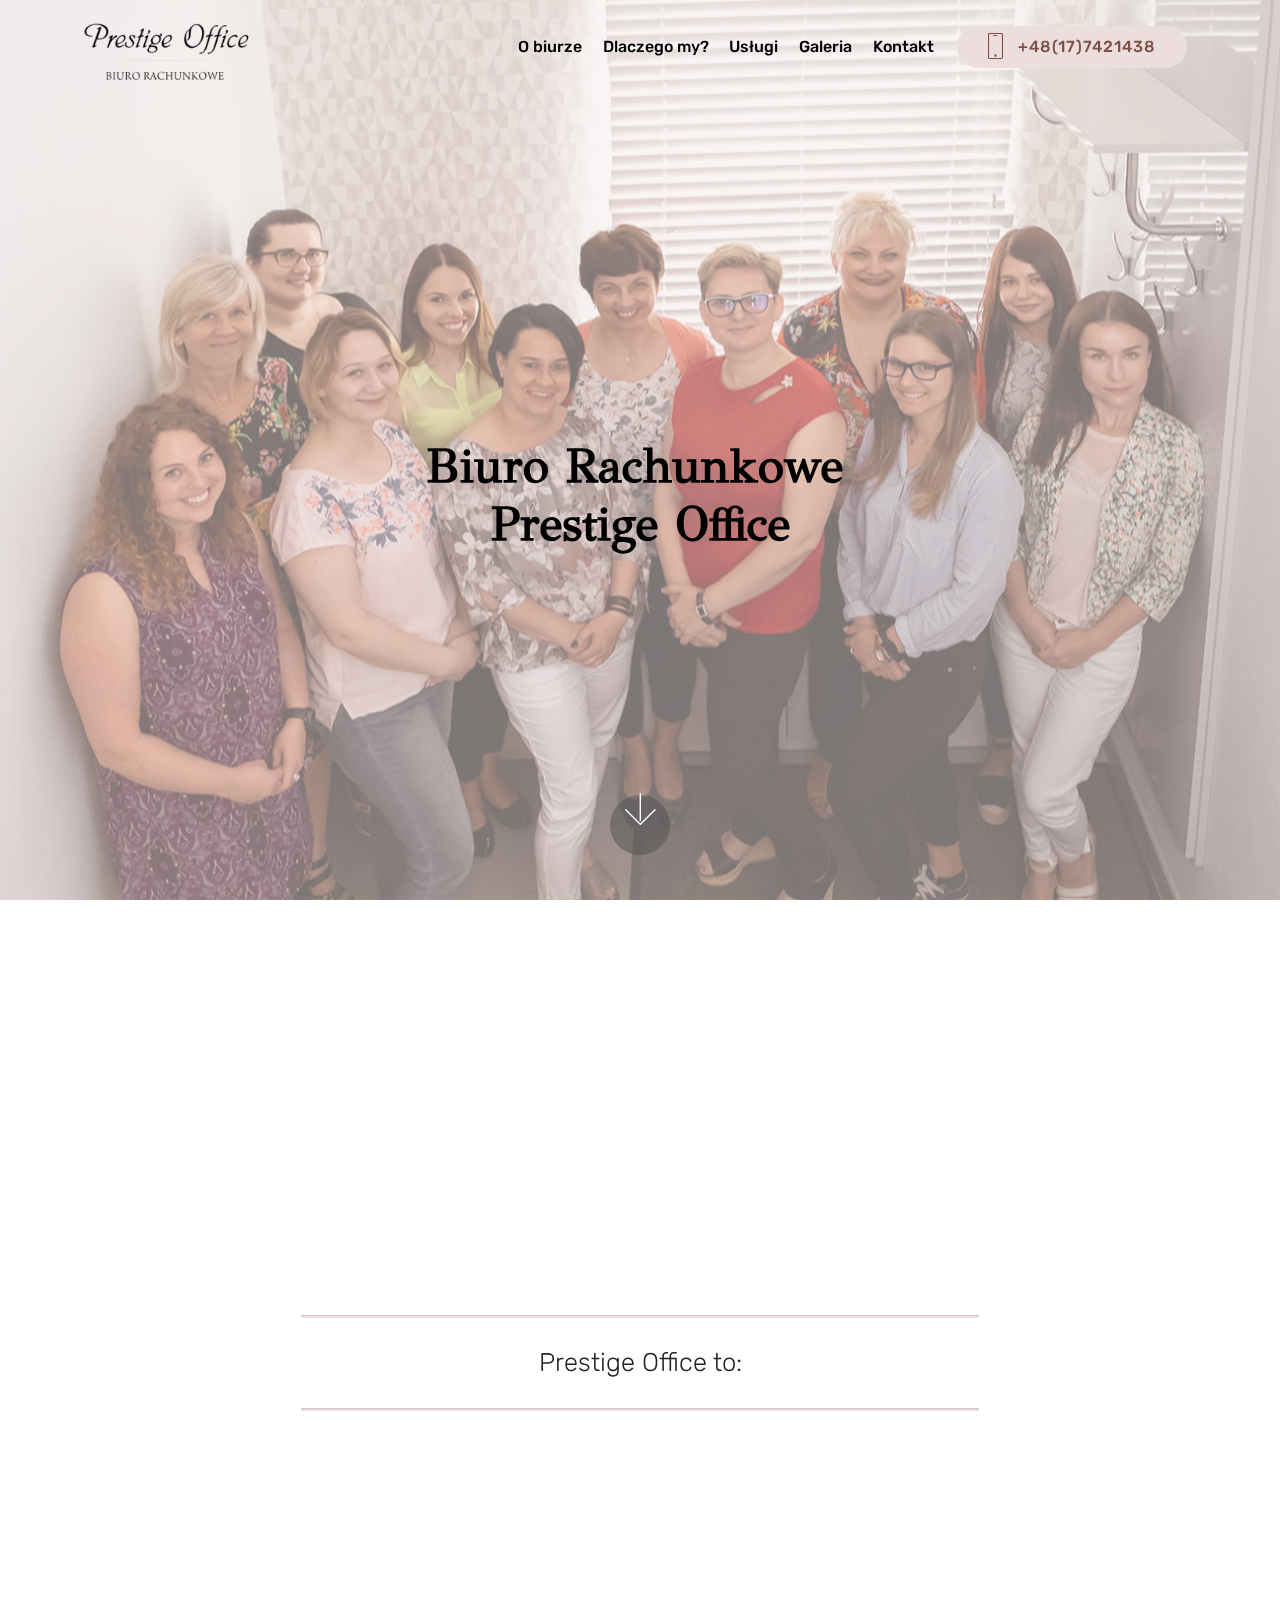
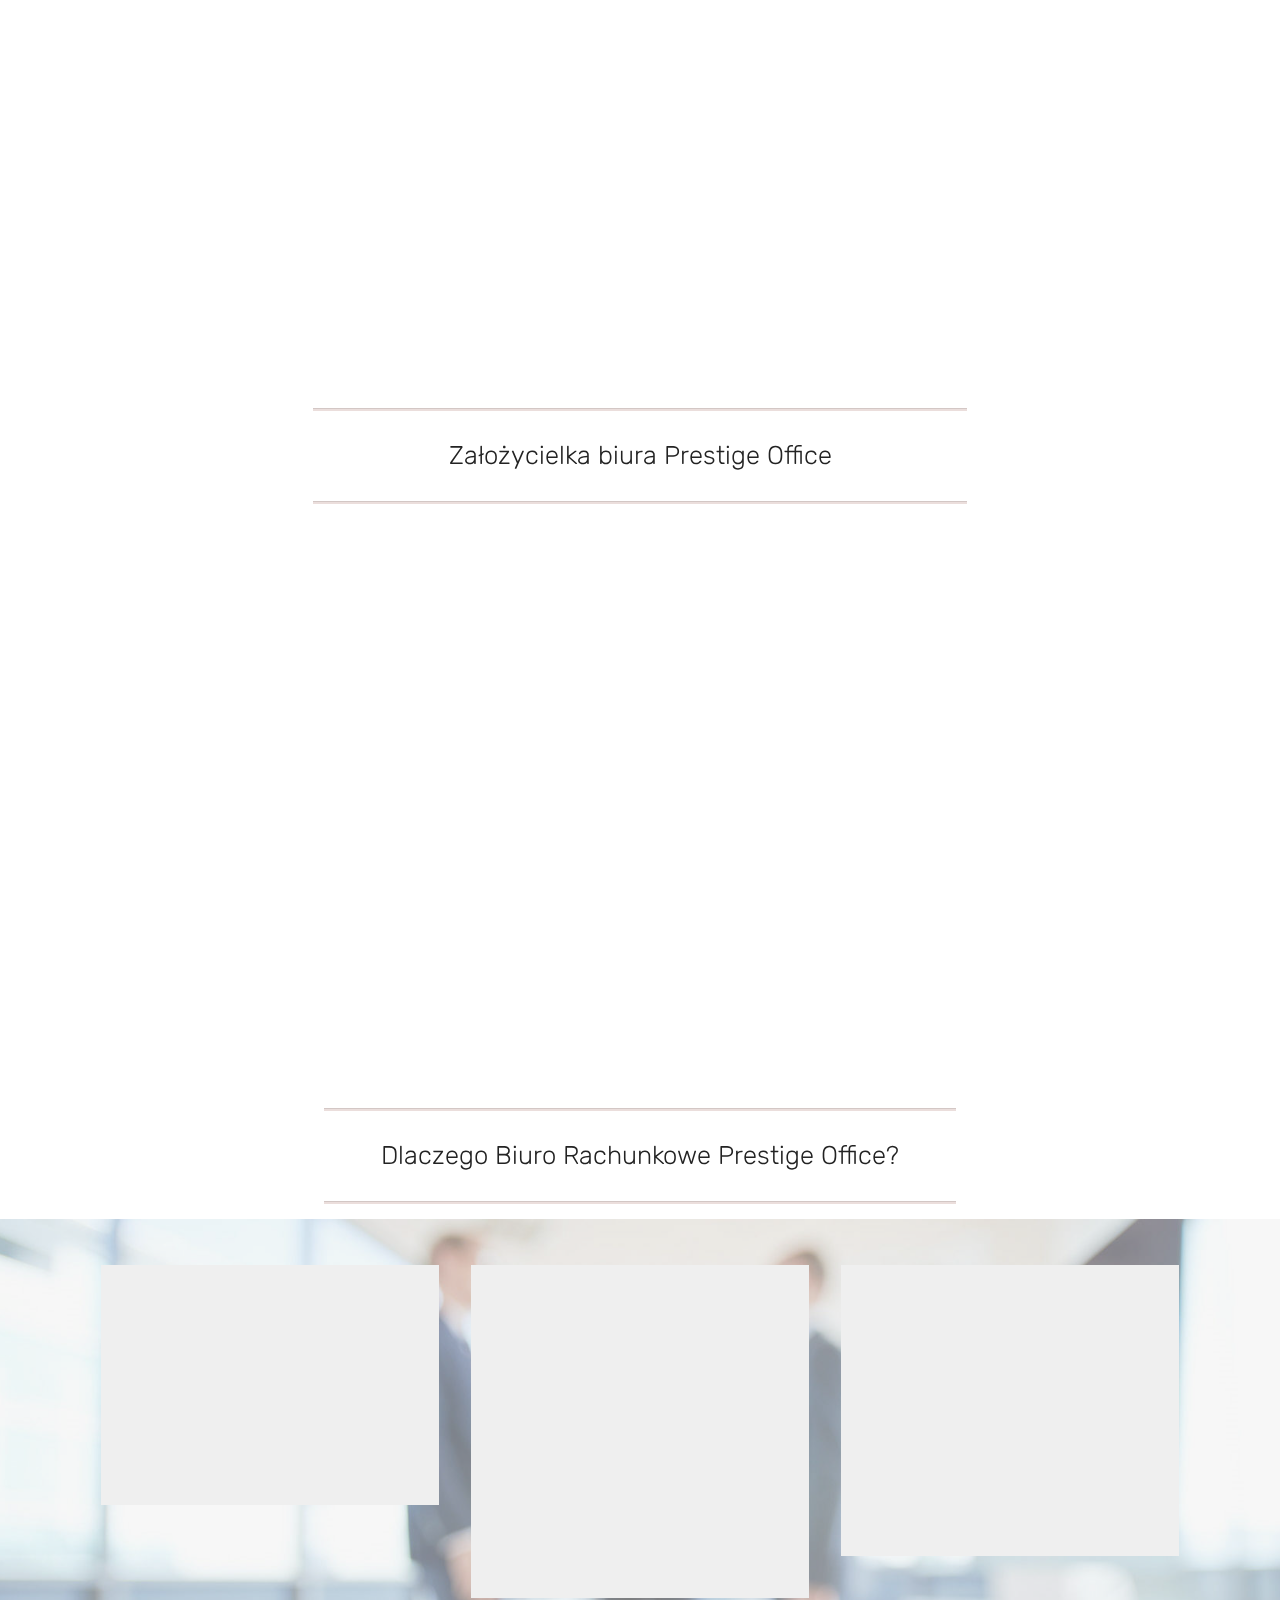
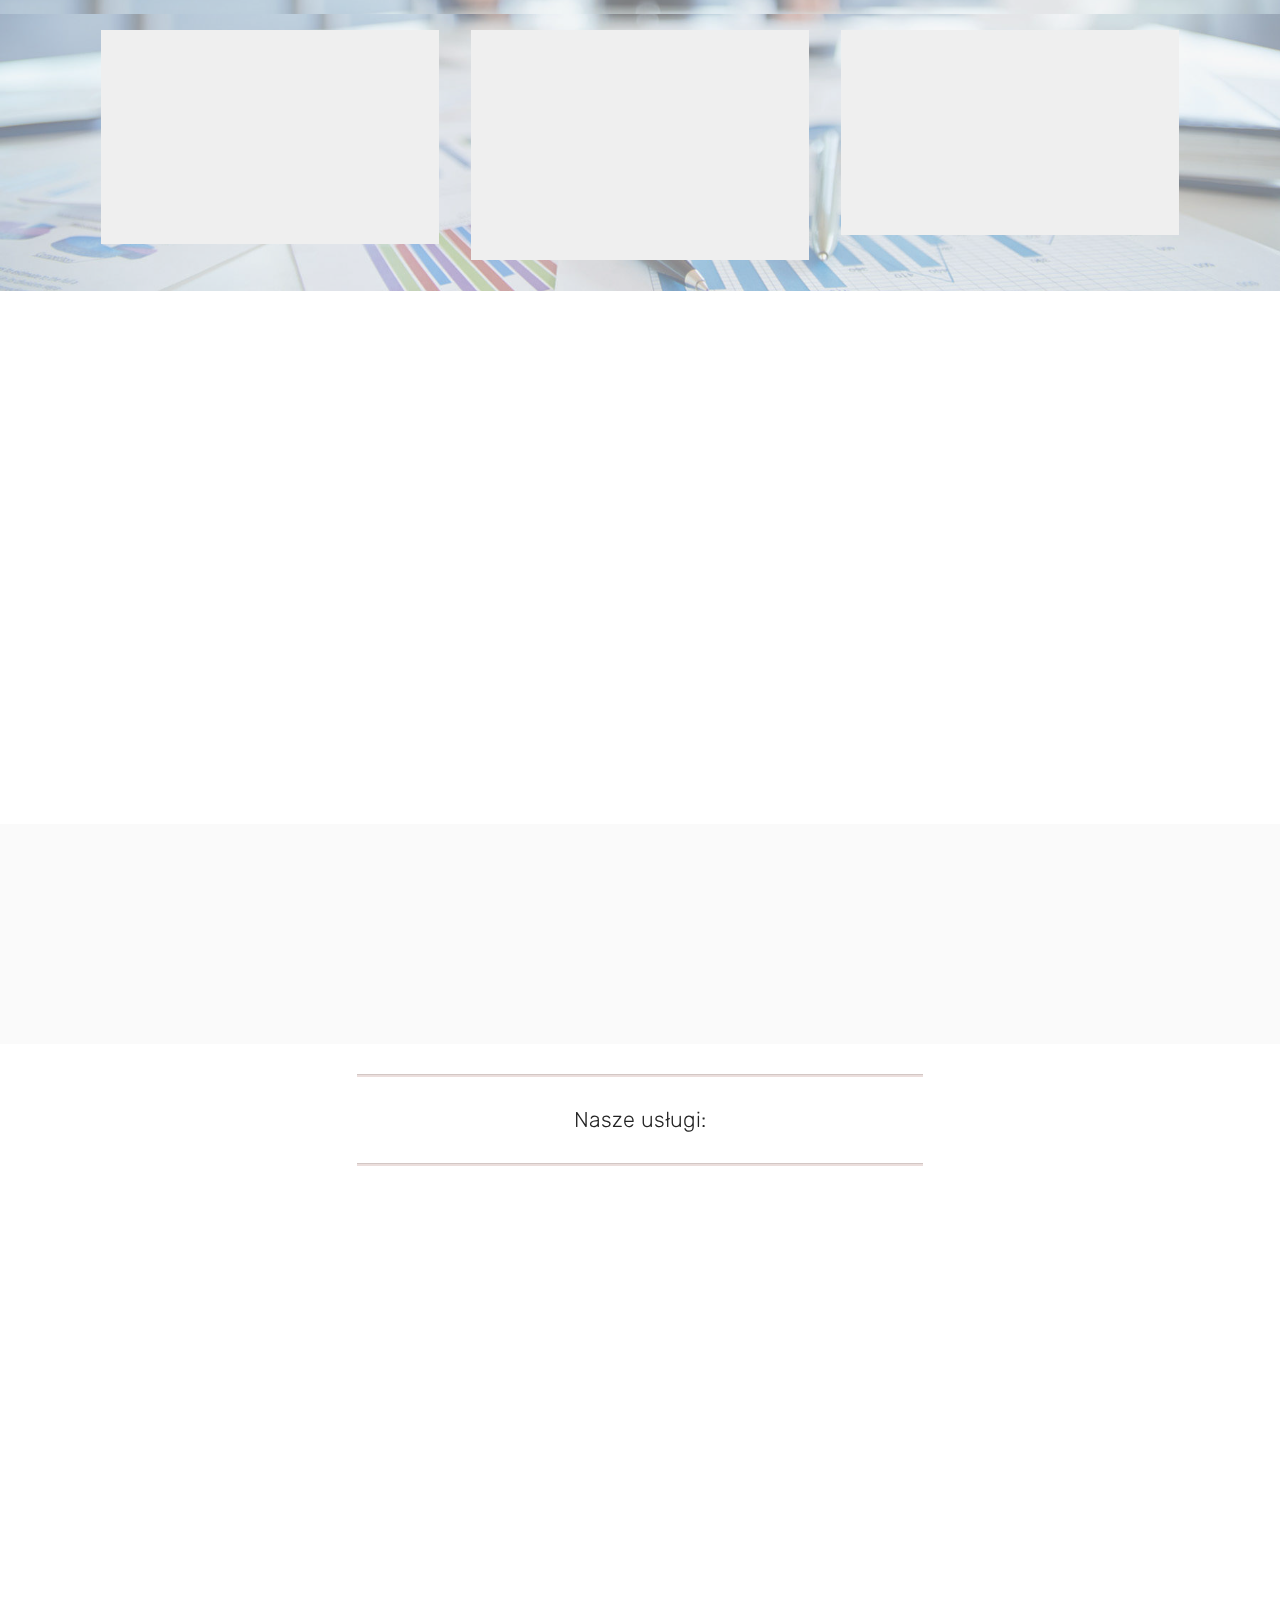
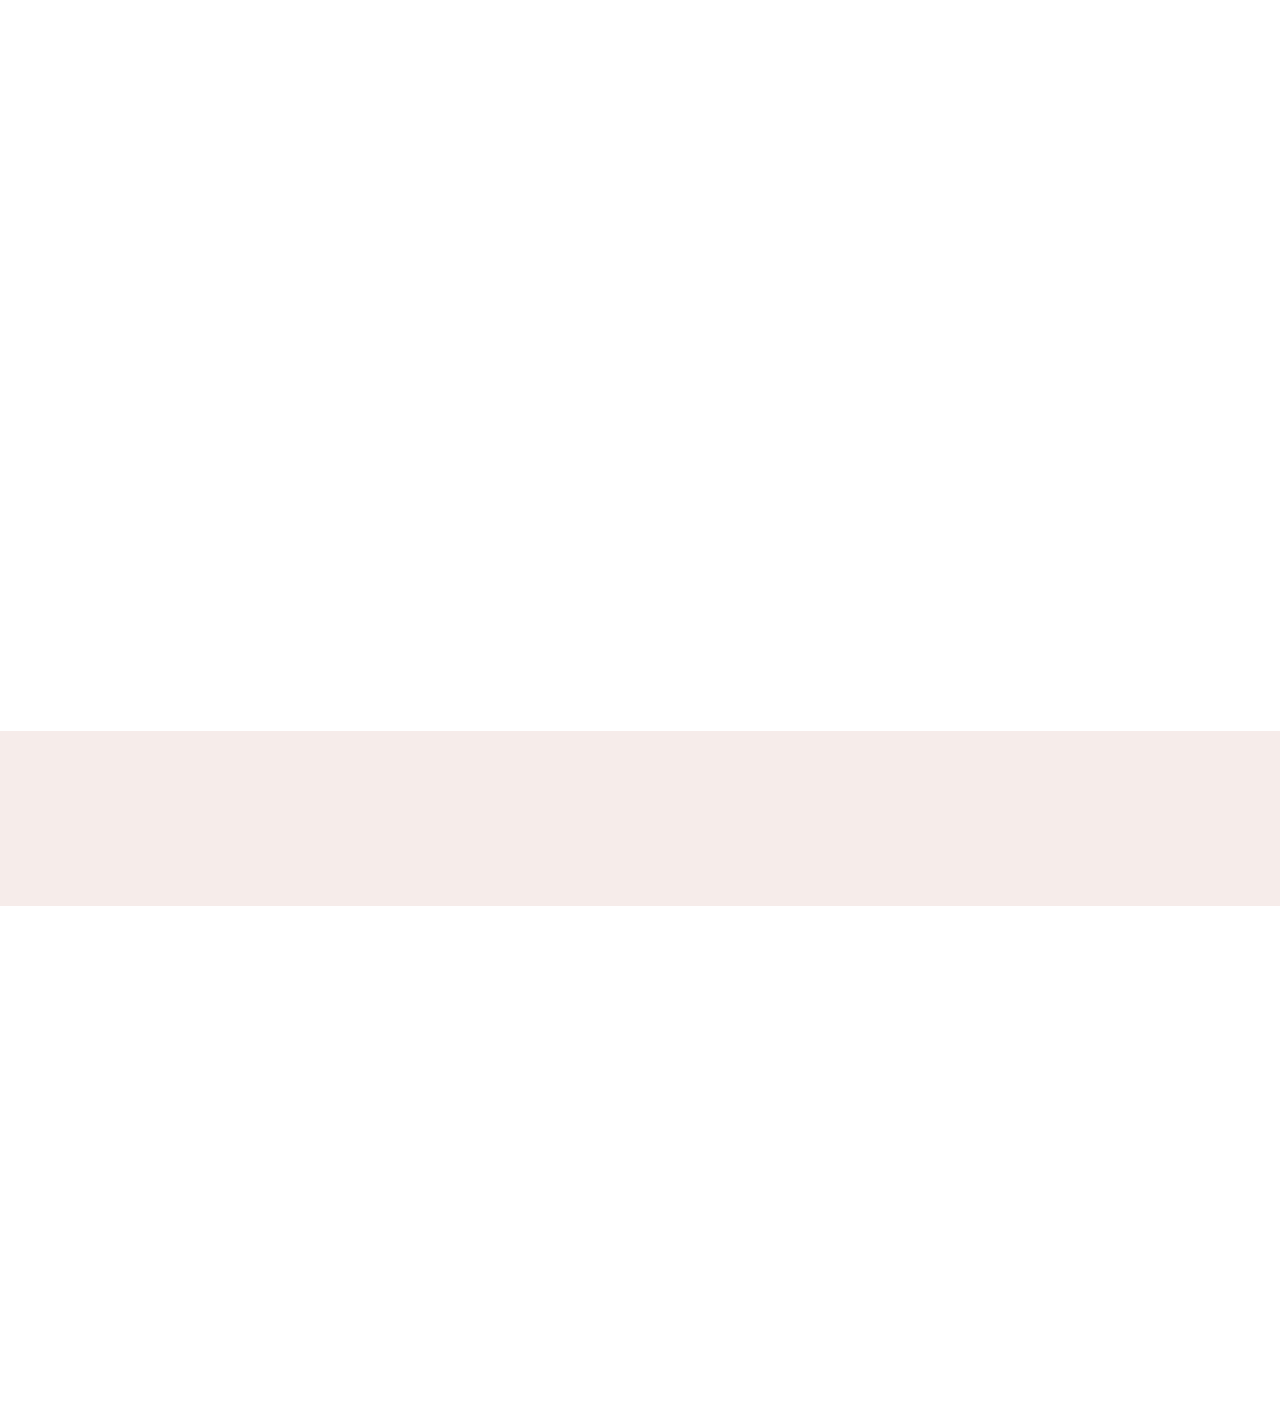
<file: index.html>
<!DOCTYPE html>
<html  >
<head>
  <!-- Site made with Mobirise Website Builder v4.10.1, https://mobirise.com -->
  <meta charset="UTF-8">
  <meta http-equiv="X-UA-Compatible" content="IE=edge">
  <meta name="generator" content="Mobirise v4.10.1, mobirise.com">
  <meta name="viewport" content="width=device-width, initial-scale=1, minimum-scale=1">
  <link rel="shortcut icon" href="assets/images/prestige-office-logo-362x256.png" type="image/x-icon">
  <meta name="description" content="">
  
  <title>Prestige Office</title>
  <link rel="stylesheet" href="assets/web/assets/mobirise-icons/mobirise-icons.css">
  <link rel="stylesheet" href="assets/tether/tether.min.css">
  <link rel="stylesheet" href="assets/bootstrap/css/bootstrap.min.css">
  <link rel="stylesheet" href="assets/bootstrap/css/bootstrap-grid.min.css">
  <link rel="stylesheet" href="assets/bootstrap/css/bootstrap-reboot.min.css">
  <link rel="stylesheet" href="assets/socicon/css/styles.css">
  <link rel="stylesheet" href="assets/animatecss/animate.min.css">
  <link rel="stylesheet" href="assets/dropdown/css/style.css">
  <link rel="stylesheet" href="assets/theme/css/style.css">
  <link rel="stylesheet" href="assets/mobirise/css/mbr-additional.css" type="text/css">
  
  
  
</head>
<body>
  <section class="menu cid-rrtUghjvwb" once="menu" id="menu2-f">

    

    <nav class="navbar navbar-expand beta-menu navbar-dropdown align-items-center navbar-fixed-top navbar-toggleable-sm bg-color transparent">
        <button class="navbar-toggler navbar-toggler-right" type="button" data-toggle="collapse" data-target="#navbarSupportedContent" aria-controls="navbarSupportedContent" aria-expanded="false" aria-label="Toggle navigation">
            <div class="hamburger">
                <span></span>
                <span></span>
                <span></span>
                <span></span>
            </div>
        </button>
        <div class="menu-logo">
            <div class="navbar-brand">
                <span class="navbar-logo">
                    
                        <a href="index.html#header2-7"><img src="assets/images/prestige-office-logo-362x256.png" alt="" title="" style="height: 4.9rem;"></a>
                    
                </span>
                
            </div>
        </div>
        <div class="collapse navbar-collapse" id="navbarSupportedContent">
            <ul class="navbar-nav nav-dropdown" data-app-modern-menu="true"><li class="nav-item"><a class="nav-link link text-black display-7" href="index.html#header1-3b">O biurze</a></li><li class="nav-item"><a class="nav-link link text-black display-7" href="index.html#content9-3i">Dlaczego my?</a></li><li class="nav-item"><a class="nav-link link text-black display-7" href="index.html#content9-3y">Usługi</a></li><li class="nav-item"><a class="nav-link link text-black display-7" href="page1.html#content9-4m">Galeria</a></li><li class="nav-item"><a class="nav-link link text-black display-7" href="index.html#contacts3-37">Kontakt</a></li></ul>
            <div class="navbar-buttons mbr-section-btn"><a class="btn btn-sm btn-danger display-7" href="tel:+48177421438"><span class="mbri-mobile mbr-iconfont mbr-iconfont-btn"></span>
                    +48(17)7421438&nbsp;</a></div>
        </div>
    </nav>
</section>

<section class="engine"><a href="https://mobirise.info/m">free website design templates</a></section><section class="cid-rrtSr8dKat mbr-fullscreen mbr-parallax-background" id="header2-7">

    

    <div class="mbr-overlay" style="opacity: 0.5; background-color: rgb(246, 236, 234);"></div>

    <div class="container align-center">
        <div class="row justify-content-md-center">
            <div class="mbr-white col-md-10">
                <h1 class="mbr-section-title mbr-bold pb-3 mbr-fonts-style display-1"><div><br></div><br><div>Biuro Rachunkowe&nbsp;<br>Prestige Office</div></h1>
                
                
                
            </div>
        </div>
    </div>
    <div class="mbr-arrow hidden-sm-down" aria-hidden="true">
        <a href="#next">
            <i class="mbri-down mbr-iconfont"></i>
        </a>
    </div>
</section>

<section class="header1 cid-rrTDenLsUA" id="header1-3b">

    

    

    <div class="container">
        <div class="row justify-content-md-center">
            <div class="mbr-white col-md-10">
                <h1 class="mbr-section-title align-center mbr-bold pb-3 mbr-fonts-style display-2">Kim jesteśmy?</h1>
                
                <p class="mbr-text align-center pb-3 mbr-fonts-style display-2">
                    Prestige Office  to profesjonalne biuro rachunkowe w Rzeszowie wychodzące naprzeciw oczekiwaniom mniejszych i większych firm. Oferujemy szereg usług księgowych dostosowanych do indywidualnych potrzeb i oczekiwań naszych klientów.</p>
                
            </div>
        </div>
    </div>

</section>

<section class="mbr-section article content9 cid-rrFpBTN7E0" id="content9-25">
    
     

    <div class="container">
        <div class="inner-container" style="width: 100%;">
            <hr class="line" style="width: 61%;">
            <div class="section-text align-center mbr-fonts-style display-2">
                    Prestige Office to:</div>
            <hr class="line" style="width: 61%;">
        </div>
        </div>
</section>

<section class="features2 cid-rsfrYKH7oH" id="features2-3x">

    

    
    
    <div class="container">
        <div class="media-container-row">
            <div class="card p-3 col-12 col-md-6 col-lg-3">
                <div class="card-wrapper">
                    <div class="card-img">
                        <img src="assets/images/ikona-prestigeoffice-biuro-rachunkowe-rzeszow-2-492x360.jpg" alt="Mobirise" title="">
                    </div>
                    <div class="card-box">
                        <h4 class="card-title pb-3 mbr-fonts-style display-7">
                            KSIĘGOWOŚĆ</h4>
                        
                    </div>
                </div>
            </div>

            <div class="card p-3 col-12 col-md-6 col-lg-3">
                <div class="card-wrapper">
                    <div class="card-img">
                        <img src="assets/images/ikona-prestigeoffice-biuro-rachunkowe-rzeszow-8-492x360.jpg" alt="Mobirise" title="">
                    </div>
                    <div class="card-box ">
                        <h4 class="card-title pb-3 mbr-fonts-style display-7">
                            KADRY</h4>
                        
                    </div>
                </div>
            </div>

            <div class="card p-3 col-12 col-md-6 col-lg-3">
                <div class="card-wrapper">
                    <div class="card-img">
                        <img src="assets/images/ikona-prestigeoffice-biuro-rachunkowe-rzeszow-1-492x360.jpg" alt="Mobirise" title="">
                    </div>
                    <div class="card-box">
                        <h4 class="card-title pb-3 mbr-fonts-style display-7">PŁACE</h4>
                        
                    </div>
                </div>
            </div>

            <div class="card p-3 col-12 col-md-6 col-lg-3">
                <div class="card-wrapper">
                    <div class="card-img">
                        <img src="assets/images/ikona-prestigeoffice-biuro-rachunkowe-rzeszow-3-492x360.jpg" alt="Mobirise" title="">
                    </div>
                    <div class="card-box">
                        <h4 class="card-title pb-3 mbr-fonts-style display-7">
                            ROZLICZENIA PFRON</h4>
                        
                    </div>
                </div>
            </div>
        </div>
    </div>
</section>

<section class="features2 cid-rsjTnwLm0I" id="features2-41">

    

    
    
    <div class="container">
        <div class="media-container-row">
            <div class="card p-3 col-12 col-md-6 col-lg-3">
                <div class="card-wrapper">
                    <div class="card-img">
                        <img src="assets/images/ikona-prestigeoffice-biuro-rachunkowe-rzeszow-11-492x360.jpg" alt="Mobirise" title="">
                    </div>
                    <div class="card-box">
                        <h4 class="card-title pb-3 mbr-fonts-style display-7">SPRAWOZDANIA FINANSOWE, GUS</h4>
                        
                    </div>
                </div>
            </div>

            <div class="card p-3 col-12 col-md-6 col-lg-3">
                <div class="card-wrapper">
                    <div class="card-img">
                        <img src="assets/images/ikona-prestigeoffice-biuro-rachunkowe-rzeszow-9-492x360.jpg" alt="Mobirise" title="">
                    </div>
                    <div class="card-box ">
                        <h4 class="card-title pb-3 mbr-fonts-style display-7">ROZLICZENIE PROJEKTÓW</h4>
                        
                    </div>
                </div>
            </div>

            <div class="card p-3 col-12 col-md-6 col-lg-3">
                <div class="card-wrapper">
                    <div class="card-img">
                        <img src="assets/images/ikona-prestigeoffice-biuro-rachunkowe-rzeszow-4-492x360.jpg" alt="Mobirise" title="">
                    </div>
                    <div class="card-box">
                        <h4 class="card-title pb-3 mbr-fonts-style display-7">WSPÓŁPRACA Z GUS, ZUS, US, PUP</h4>
                        
                    </div>
                </div>
            </div>

            <div class="card p-3 col-12 col-md-6 col-lg-3">
                <div class="card-wrapper">
                    <div class="card-img">
                        <img src="assets/images/ikona-prestigeoffice-biuro-rachunkowe-rzeszow-6-492x360.jpg" alt="Mobirise" title="">
                    </div>
                    <div class="card-box">
                        <h4 class="card-title pb-3 mbr-fonts-style display-7">DORADZTWO I WIELLE INNYCH USŁUG</h4>
                        
                    </div>
                </div>
            </div>
        </div>
    </div>
</section>

<section class="mbr-section article content9 cid-rrTHHIOD0g" id="content9-3d">
    
     

    <div class="container">
        <div class="inner-container" style="width: 100%;">
            <hr class="line" style="width: 59%;">
            <div class="section-text align-center mbr-fonts-style display-2">
                    Założycielka biura Prestige Office</div>
            <hr class="line" style="width: 59%;">
        </div>
        </div>
</section>

<section class="features11 cid-rrTH0KHE0U" id="features11-3c">

    

    

    <div class="container">   
        <div class="col-md-12">
            <div class="media-container-row">
                <div class="mbr-figure m-auto" style="width: 50%;">
                    <img src="assets/images/biuro-rachunkowe-rzeszow-ksiegowa-barbara-hadam-toczek-654x707.jpg" alt="Mobirise" title="">
                </div>
                <div class=" align-left aside-content">
                    <h2 class="mbr-title pt-2 mbr-fonts-style display-2"></h2>
                    <div class="mbr-section-text">
                        <p class="mbr-text mb-5 pt-3 mbr-light mbr-fonts-style display-4">Pani Barbara skończyła z wyróżnieniem Wyższą Szkołę Prawa i Administracji w Rzeszowie na kierunku Administracja i Rachunkowość. Już w dzieciństwie uwielbiała matematykę oraz logiczne łamigłówki, co wpłynęło na rozwój jej kariery. W księgowości zakochała się od pierwszego wejrzenia i ta miłość trwa do dnia dzisiejszego. Klienci chwalą ją nie tylko za umiejętne rozliczenie się z podatków i pomoc w prowadzeniu firmy, ale także za jej indywidualnie podejście. Basia uważa, że księgowość to nie tylko doświadczenie, ale także pasja, która ma na celu pomagać przedsiębiorcom w realizacji ich marzeń.</p>
                    </div>

                    
                </div>
            </div>
        </div> 
    </div>          
</section>

<section class="mbr-section article content9 cid-rrTLCGhIVu" id="content9-3i">
    
     

    <div class="container">
        <div class="inner-container" style="width: 100%;">
            <hr class="line" style="width: 57%;">
            <div class="section-text align-center mbr-fonts-style display-2">Dlaczego Biuro Rachunkowe Prestige Office?</div>
            <hr class="line" style="width: 57%;">
        </div>
        </div>
</section>

<section class="features4 cid-rrVRXljA5r" id="features4-3q">
    
         

    <div class="mbr-overlay" style="opacity: 0.5; background-color: rgb(239, 239, 239);">
    </div>
    <div class="container">
        <div class="media-container-row">
            <div class="card p-3 col-12 col-md-6 col-lg-4">
                <div class="card-wrapper media-container-row media-container-row">
                    <div class="card-box">
                        <h4 class="card-title pb-3 mbr-fonts-style display-7">NIEZAWODNOŚĆ USŁUGI</h4>
                        <p class="mbr-text mbr-fonts-style display-7">
                            Dotrzymujemy terminów, czuwamy nad kosztami naszych klientów oraz odpowiadamy na wszystkie wątpliwości naszych klientów. Możesz na nas liczyć

                        </p>
                    </div>
                </div>
            </div>

            <div class="card p-3 col-12 col-md-6 col-12 col-md-6 col-lg-4">
                <div class="card-wrapper media-container-row">
                    <div class="card-box">
                        <h4 class="card-title pb-3 mbr-fonts-style display-7">PROFESJONALNE PROWADZENIE KSIĘGOWOŚCI</h4>
                        <p class="mbr-text mbr-fonts-style display-7">
                            Świadczymy usługi w zakresie prowadzenia ksiąg handlowych, podatkowych ksiąg przychodów i rozchodów, rozliczenie ryczałtu od przychodów ewidencjonowanych, rozliczenia z Urzędem Skarbowym oraz ZUS, a także z obsługi kadrowo-placowej</p>
                    </div>
                </div>
            </div>

            <div class="card p-3 col-12 col-md-6 col-lg-4">
                <div class="card-wrapper media-container-row">
                    <div class="card-box">
                        <h4 class="card-title pb-3 mbr-fonts-style display-7">WSPÓLPRACA ZE SPECJALISTAMI</h4>
                        <p class="mbr-text mbr-fonts-style display-7">
                            Współpracujemy z prawnikami, firmami piszącymi projekty, doradcami z zakresu finansowania firm, ubezpieczycielami i wieloma innymi specjalistami niezbędnymi w prowadzeniu działalności gospodarczej.
                        </p>
                    </div>
                </div>
            </div>

            
        </div>
    </div>
</section>

<section class="features4 cid-rrVT8IB8fl" id="features4-3u">
    
         

    <div class="mbr-overlay" style="opacity: 0.5; background-color: rgb(239, 239, 239);">
    </div>
    <div class="container">
        <div class="media-container-row">
            <div class="card p-3 col-12 col-md-6 col-lg-4">
                <div class="card-wrapper media-container-row media-container-row">
                    <div class="card-box">
                        <h4 class="card-title pb-3 mbr-fonts-style display-7">WYSOKA JAKOŚĆ USŁUG</h4>
                        <p class="mbr-text mbr-fonts-style display-7">
                            Ciągle się szkolimy, ponieważ doskonale wiemy ile nasza wiedza oraz doświadczenie znaczą dla Twojej firmy
                        </p>
                    </div>
                </div>
            </div>

            <div class="card p-3 col-12 col-md-6 col-12 col-md-6 col-lg-4">
                <div class="card-wrapper media-container-row">
                    <div class="card-box">
                        <h4 class="card-title pb-3 mbr-fonts-style display-7">DOSTĘPNOŚĆ I KOMUNIKATYWNOŚĆ</h4>
                        <p class="mbr-text mbr-fonts-style display-7">
                            Jako nasz klient masz ciągły kontakt z osobą odpowiedzialną za Twoje rozliczenia, rozumiemy co znaczy prowadzenie działalności
                        </p>
                    </div>
                </div>
            </div>

            <div class="card p-3 col-12 col-md-6 col-lg-4">
                <div class="card-wrapper media-container-row">
                    <div class="card-box">
                        <h4 class="card-title pb-3 mbr-fonts-style display-7">UCZESTNICTWO W PROWADZENIU BIZNESU</h4>
                        <p class="mbr-text mbr-fonts-style display-7">Nie tylko odpowiadania na pytania, ale także dzielimy się pomysłami i wiedzą  </p>
                    </div>
                </div>
            </div>

            
        </div>
    </div>
</section>

<section class="features2 cid-rsjVzpI9zZ" id="features2-42">

    

    
    
    <div class="container">
        <div class="media-container-row">
            <div class="card p-3 col-12 col-md-6 col-lg-4">
                <div class="card-wrapper">
                    <div class="card-img">
                        <img src="assets/images/6-lat-642x502.jpg" alt="Mobirise" title="">
                    </div>
                    <div class="card-box">
                        <h4 class="card-title pb-3 mbr-fonts-style display-7">7 LAT NA RYNKU</h4>
                        <p class="mbr-text mbr-fonts-style display-7">Doświadczenia w księgowości mamy znacznie więcej :) </p>
                    </div>
                </div>
            </div>

            <div class="card p-3 col-12 col-md-6 col-lg-4">
                <div class="card-wrapper">
                    <div class="card-img">
                        <img src="assets/images/16-ksiegowych-642x502.jpg" alt="Mobirise" title="">
                    </div>
                    <div class="card-box ">
                        <h4 class="card-title pb-3 mbr-fonts-style display-7">
                            16 KSIĘGOWYCH</h4>
                        <p class="mbr-text mbr-fonts-style display-7">I ciągle szukamy nowych pracowników </p>
                    </div>
                </div>
            </div>

            <div class="card p-3 col-12 col-md-6 col-lg-4">
                <div class="card-wrapper">
                    <div class="card-img">
                        <img src="assets/images/200-klientow-642x502.jpg" alt="" title="">
                    </div>
                    <div class="card-box">
                        <h4 class="card-title pb-3 mbr-fonts-style display-7">POD 200 ZADOWOLONYCH KLIENTÓW</h4>
                        <p class="mbr-text mbr-fonts-style display-7">Dziękujemy za polecenia i zaufanie</p>
                    </div>
                </div>
            </div>

            
        </div>
    </div>
</section>

<section class="mbr-section content5 cid-rrTQntLvUa mbr-parallax-background" id="content5-3m">

    

    <div class="mbr-overlay" style="opacity: 0.7; background-color: rgb(255, 255, 255);">
    </div>

    <div class="container">
        <div class="media-container-row">
            <div class="title col-12 col-md-8">
                <h2 class="align-center mbr-bold mbr-white pb-3 mbr-fonts-style display-2"><span style="font-weight: normal;"><em>Dzięki współpracy z naszym biurem rachunkowym, możesz skupić się na prowadzeniu własnej firmy.</em></span><br><span style="font-weight: normal;"><em>Obsługę księgową zostaw profesjonalistom.</em></span></h2>
                
                
                
            </div>
        </div>
    </div>
</section>

<section class="mbr-section article content9 cid-rsfv810hel" id="content9-3y">
    
     

    <div class="container">
        <div class="inner-container" style="width: 100%;">
            <hr class="line" style="width: 51%;">
            <div class="section-text align-center mbr-fonts-style display-4">
                    Nasze usługi:</div>
            <hr class="line" style="width: 51%;">
        </div>
        </div>
</section>

<section class="testimonials1 cid-rrWfpLnnRt" id="testimonials1-3w">

    

    
    <div class="container">
        <div class="media-container-row">
            <div class="title col-12 align-center">
                
                
            </div>
        </div>
    </div>

    <div class="container pt-3 mt-2">
        <div class="media-container-row">
            <div class="mbr-testimonial p-3 align-center col-12 col-md-6 col-lg-4">
                <div class="panel-item p-3">
                    <div class="card-block">
                        <div class="testimonial-photo">
                            <img src="assets/images/prestige-office-ksiegowo-rzeszw-barbara-hadam-toczek-137x135.jpg" alt="" title="">
                        </div>
                        <p class="mbr-text mbr-fonts-style display-7"><strong>Doradztwo rachunkowe</strong><br></p>
                    </div>
                    <div class="card-footer">
                        <div class="mbr-author-name mbr-bold mbr-fonts-style display-7">
                             Barbara Hadam-Toczek &nbsp;właściciel</div>
                        <small class="mbr-author-desc mbr-italic mbr-light mbr-fonts-style display-7">
                               b.hadam-toczek@prestigeoffice.pl </small>
                    </div>
                </div>
            </div>

            <div class="mbr-testimonial p-3 align-center col-12 col-md-6 col-lg-4">
                <div class="panel-item p-3">
                    <div class="card-block">
                        <div class="testimonial-photo">
                            <img src="assets/images/prestige-office-ksiegowo-rzeszw-anna-dabrowska-137x135.jpg" alt="" title="">
                        </div>
                        <p class="mbr-text mbr-fonts-style display-7"><strong>Dział księgowy&nbsp;</strong><br></p>
                    </div>
                    <div class="card-footer">
                        <div class="mbr-author-name mbr-bold mbr-fonts-style display-7">Anna Dąbrowska &nbsp;kierownik biura:</div>
                        <small class="mbr-author-desc mbr-italic mbr-light mbr-fonts-style display-7">&nbsp;a.dabrowska@prestigeoffice.pl
<br><br></small>
                    </div>
                </div>
            </div>

            <div class="mbr-testimonial p-3 align-center col-12 col-md-6 col-lg-4">
                <div class="panel-item p-3">
                    <div class="card-block">
                        <div class="testimonial-photo">
                            <img src="assets/images/prestige-office-ksiegowo-rzeszw-borzena-belz-137x135.jpg" alt="" title="">
                        </div>
                        <p class="mbr-text mbr-fonts-style display-7"><strong>Dział kadrowo - płacowy&nbsp;</strong><br></p>
                    </div>
                    <div class="card-footer">
                        <div class="mbr-author-name mbr-bold mbr-fonts-style display-7">Bożena Bełz &nbsp;kierownik ds. kadr i płac:</div>
                        <small class="mbr-author-desc mbr-italic mbr-light mbr-fonts-style display-7">b.belz@prestigeoffice.pl
<br><br></small>
                    </div>
                </div>
            </div>

            

            

            
        </div>
    </div>   
</section>

<section class="cid-rAUhrdcASg" id="image3-4p">

    

    <figure class="mbr-figure container">
            <div class="image-block" style="width: 64%;">
                <img src="assets/images/biuro-rachunkowe-rzeszow-ksiegowa-ksiegowosc-prestige-office-1288x1096.jpg" width="1400" alt="Mobirise" title="">
                
            </div>
    </figure>
</section>

<section class="header1 cid-rAx2h1N5Ny" id="header16-4d">

    

    

    <div class="container">
        <div class="row justify-content-md-center">
            <div class="col-md-10 align-center">
                
                
                <p class="mbr-text pb-3 mbr-fonts-style display-2"><strong>
                     Bądź na bieżąco i śledź nasz fanpage
                </strong></p>
                <div class="mbr-section-btn"><a class="btn btn-md btn-warning display-4" href="https://www.facebook.com/prestigeofficerzeszow/?ref=page_internal" target="_blank"><span class="socicon socicon-facebook mbr-iconfont mbr-iconfont-btn" style="font-size: 20px;"></span>Facebook</a></div>
            </div>
        </div>
    </div>

</section>

<section class="mbr-section contacts3 cid-rrQhYvM7wF" id="contacts3-37">
    <!---->
    
    <!---->
    <!--Overlay-->
    
    <!--Container-->
    <div class="container">
        <div class="row">
            <!--Titles-->
            <div class="title col-12">
                <h2 class="align-left mbr-fonts-style display-5"><strong>&nbsp; &nbsp; &nbsp; &nbsp; &nbsp; &nbsp; &nbsp; &nbsp; &nbsp; &nbsp; &nbsp; &nbsp; &nbsp; &nbsp; &nbsp; &nbsp; &nbsp; &nbsp; &nbsp; &nbsp; &nbsp; &nbsp; &nbsp; &nbsp; &nbsp; &nbsp; &nbsp; &nbsp;Kontakt:</strong></h2>
                
            </div>
            <div class="col-12">
                <div class="row">
                    <div class="col-12 col-md-6">
                        <div class="wrapper">
                            <span class="iconfont-wrapper">
                                <span class="amp-iconfont icon fa-thumbs-o-up fa"></span>
                            </span>
                            <div class="b-info b-adress">
                                <h5 class="align-left mbr-fonts-style display-2">
                                    Address:
                                </h5>
                                <p class="mbr-text align-left mbr-fonts-style display-7"><strong>ul. Króla Augusta 44a, 35-500, Rzeszów</strong></p>
                            </div>
                        </div>
                    </div>
                    <div class="col-12 col-md-6">
                        <div class="wrapper">
                            <span class="iconfont-wrapper">
                                <span class="amp-iconfont icon fa-phone fa"></span>
                            </span>
                            <div class="b-info b-phone">
                                <h5 class="align-left mbr-fonts-style display-2">Telefon:</h5>
                                <p class="mbr-text align-left mbr-fonts-style display-7"><a href="tel:+48177421438" class="text-black"><strong>+48</strong>(<strong>17)7421438  - Stacjonarny
</strong></a><br><a href="tel:+48660435552" class="text-black" style="font-weight: bold;">+<strong>48660435552&nbsp;</strong>- Komórkowy</a><strong> &nbsp; &nbsp; &nbsp; &nbsp; &nbsp; &nbsp; &nbsp; &nbsp; &nbsp; &nbsp; &nbsp; &nbsp; &nbsp; &nbsp; &nbsp; &nbsp; &nbsp;&nbsp;</strong><br></p>
                            </div>
                        </div>
                    </div>
                    <div class="col-12 col-md-6">
                        <div class="wrapper">
                            <span class="iconfont-wrapper">
                                <span class="amp-iconfont icon fa-comment-o fa"></span>
                            </span>
                            <div class="b-info b-mail">
                                <h5 class="align-left mbr-fonts-style display-2">
                                    E-mail:
                                </h5>
                                <p class="mbr-text align-left mbr-fonts-style display-7"><a href="mailto:biuro@prestigeoffice.pl" class="text-black" style="font-weight: bold;">biuro@prestigeoffice.pl</a><br><a href="mailto:kadry@prestigeoffice.pl" class="text-black" style="font-weight: bold;"><strong>kadry@prestigeoffice</strong>.pl</a><br><a href="mailto:ksiegowosc@prestigeoffice.pl" class="text-black"><strong>ksiegowosc@prestigeoffice</strong>.<strong>pl</strong></a><br></p>
                            </div>
                        </div>
                    </div>
                    <div class="col-12 col-md-6">
                        <div class="wrapper">
                            <span class="iconfont-wrapper">
                                <span class="amp-iconfont icon fa-th-large fa"></span>
                            </span>
                            <div class="b-info b-mail">
                                <h5 class="align-left mbr-fonts-style display-2">
                                    Godziny otwarcia:</h5>
                                <p class="mbr-text align-left mbr-fonts-style display-7"><strong>Pn-pt: 7:00-16:00</strong></p>
                            </div>
                        </div>
                    </div>
                </div>
            </div>
        </div>
    </div>
</section>


  <script src="assets/web/assets/jquery/jquery.min.js"></script>
  <script src="assets/popper/popper.min.js"></script>
  <script src="assets/tether/tether.min.js"></script>
  <script src="assets/bootstrap/js/bootstrap.min.js"></script>
  <script src="assets/smoothscroll/smooth-scroll.js"></script>
  <script src="assets/touchswipe/jquery.touch-swipe.min.js"></script>
  <script src="assets/viewportchecker/jquery.viewportchecker.js"></script>
  <script src="assets/parallax/jarallax.min.js"></script>
  <script src="assets/dropdown/js/script.min.js"></script>
  <script src="assets/theme/js/script.js"></script>
  
  
  <input name="animation" type="hidden">
   <div id="scrollToTop" class="scrollToTop mbr-arrow-up"><a style="text-align: center;"><i class="mbr-arrow-up-icon mbr-arrow-up-icon-cm cm-icon cm-icon-smallarrow-up"></i></a></div>
  </body>
</html>
</file>
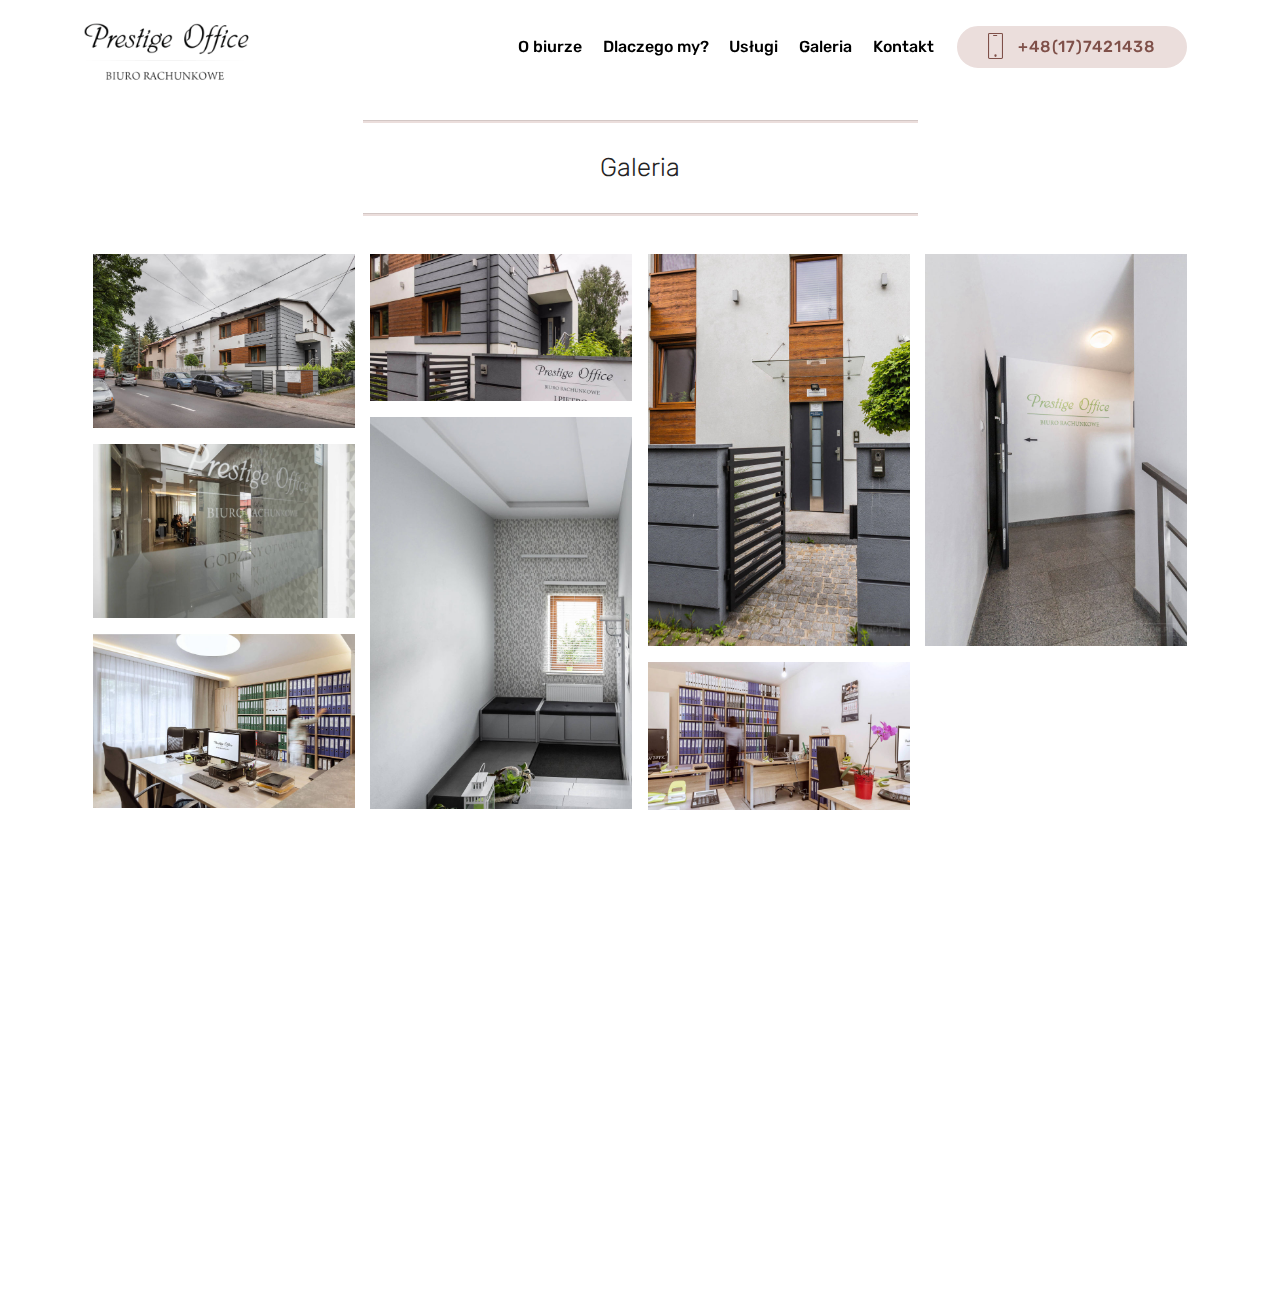
<file: page1.html>
<!DOCTYPE html>
<html  >
<head>
  <!-- Site made with Mobirise Website Builder v4.10.1, https://mobirise.com -->
  <meta charset="UTF-8">
  <meta http-equiv="X-UA-Compatible" content="IE=edge">
  <meta name="generator" content="Mobirise v4.10.1, mobirise.com">
  <meta name="viewport" content="width=device-width, initial-scale=1, minimum-scale=1">
  <link rel="shortcut icon" href="assets/images/prestige-office-logo-362x256.png" type="image/x-icon">
  <meta name="description" content="Web Creator Description">
  
  <title>Galeria</title>
  <link rel="stylesheet" href="assets/web/assets/mobirise-icons/mobirise-icons.css">
  <link rel="stylesheet" href="assets/tether/tether.min.css">
  <link rel="stylesheet" href="assets/bootstrap/css/bootstrap.min.css">
  <link rel="stylesheet" href="assets/bootstrap/css/bootstrap-grid.min.css">
  <link rel="stylesheet" href="assets/bootstrap/css/bootstrap-reboot.min.css">
  <link rel="stylesheet" href="assets/dropdown/css/style.css">
  <link rel="stylesheet" href="assets/animatecss/animate.min.css">
  <link rel="stylesheet" href="assets/theme/css/style.css">
  <link rel="stylesheet" href="assets/gallery/style.css">
  <link rel="stylesheet" href="assets/mobirise/css/mbr-additional.css" type="text/css">
  
  
  
</head>
<body>
  <section class="menu cid-rrtUghjvwb" once="menu" id="menu2-4i">

    

    <nav class="navbar navbar-expand beta-menu navbar-dropdown align-items-center navbar-fixed-top navbar-toggleable-sm bg-color transparent">
        <button class="navbar-toggler navbar-toggler-right" type="button" data-toggle="collapse" data-target="#navbarSupportedContent" aria-controls="navbarSupportedContent" aria-expanded="false" aria-label="Toggle navigation">
            <div class="hamburger">
                <span></span>
                <span></span>
                <span></span>
                <span></span>
            </div>
        </button>
        <div class="menu-logo">
            <div class="navbar-brand">
                <span class="navbar-logo">
                    
                        <a href="index.html#header2-7"><img src="assets/images/prestige-office-logo-362x256.png" alt="" title="" style="height: 4.9rem;"></a>
                    
                </span>
                
            </div>
        </div>
        <div class="collapse navbar-collapse" id="navbarSupportedContent">
            <ul class="navbar-nav nav-dropdown" data-app-modern-menu="true"><li class="nav-item"><a class="nav-link link text-black display-7" href="index.html#header1-3b">O biurze</a></li><li class="nav-item"><a class="nav-link link text-black display-7" href="index.html#content9-3i">Dlaczego my?</a></li><li class="nav-item"><a class="nav-link link text-black display-7" href="index.html#content9-3y">Usługi</a></li><li class="nav-item"><a class="nav-link link text-black display-7" href="page1.html#content9-4m">Galeria</a></li><li class="nav-item"><a class="nav-link link text-black display-7" href="index.html#contacts3-37">Kontakt</a></li></ul>
            <div class="navbar-buttons mbr-section-btn"><a class="btn btn-sm btn-danger display-7" href="tel:+48177421438"><span class="mbri-mobile mbr-iconfont mbr-iconfont-btn"></span>
                    +48(17)7421438&nbsp;</a></div>
        </div>
    </nav>
</section>

<section class="engine"><a href="https://mobirise.info/h">how to create your own web page</a></section><section class="mbr-section article content9 cid-rAU9adBktr" id="content9-4m">
    
     

    <div class="container">
        <div class="inner-container" style="width: 100%;">
            <hr class="line" style="width: 50%;">
            <div class="section-text align-center mbr-fonts-style display-2">
                    Galeria</div>
            <hr class="line" style="width: 50%;">
        </div>
        </div>
</section>

<section class="mbr-gallery mbr-slider-carousel cid-rAU9ix7zKw" id="gallery2-4n">

    

    <div class="container">
        <div><!-- Filter --><!-- Gallery --><div class="mbr-gallery-row"><div class="mbr-gallery-layout-default"><div><div><div class="mbr-gallery-item mbr-gallery-item--p1" data-video-url="false" data-tags="Потрясающие"><div href="#lb-gallery2-4n" data-slide-to="0" data-toggle="modal"><img src="assets/images/prestige-office-ksiegowo-rzeszw-biuro-rachunkowe-barbara-hadam-toczek-2000x1333-800x533.jpg" alt="" title=""><span class="icon-focus"></span></div></div><div class="mbr-gallery-item mbr-gallery-item--p1" data-video-url="false" data-tags="Потрясающие"><div href="#lb-gallery2-4n" data-slide-to="1" data-toggle="modal"><img src="assets/images/prestige-office-biuro-rachunkowe-ksigowo-1365x2048-800x450.jpg" alt="" title=""><span class="icon-focus"></span></div></div><div class="mbr-gallery-item mbr-gallery-item--p1" data-video-url="false" data-tags="Потрясающие"><div href="#lb-gallery2-4n" data-slide-to="2" data-toggle="modal"><img src="assets/images/prestige-office-ksiegowo-rzeszw-biuro-rachunkowe-firma-1365x2048-800x1200.jpg" alt="" title=""><span class="icon-focus"></span></div></div><div class="mbr-gallery-item mbr-gallery-item--p1" data-video-url="false" data-tags="Потрясающие"><div href="#lb-gallery2-4n" data-slide-to="3" data-toggle="modal"><img src="assets/images/prestige-office-ksiegowo-rzeszw-biuro-rachunkowe-ksigowa-1365x2048-800x1200.jpg" alt="" title=""><span class="icon-focus"></span></div></div><div class="mbr-gallery-item mbr-gallery-item--p1" data-video-url="false" data-tags="Потрясающие"><div href="#lb-gallery2-4n" data-slide-to="4" data-toggle="modal"><img src="assets/images/prestige-office-ksiegowa-rzeszw-biuro-rachunkowe-ksigowo-1365x2048-800x1200.jpg" alt="" title=""><span class="icon-focus"></span></div></div><div class="mbr-gallery-item mbr-gallery-item--p1" data-video-url="false" data-tags="Потрясающие"><div href="#lb-gallery2-4n" data-slide-to="5" data-toggle="modal"><img src="assets/images/prestige-office-ksiegowo-rzeszw-biuro-rachunkowe-2000x1333-800x533.jpg" alt="" title=""><span class="icon-focus"></span></div></div><div class="mbr-gallery-item mbr-gallery-item--p1" data-video-url="false" data-tags="Потрясающие"><div href="#lb-gallery2-4n" data-slide-to="6" data-toggle="modal"><img src="assets/images/prestige-office-biuro-rachunkowe-rzeszow-ksiegowa-ksiegowosc-2000x1333-800x533.jpg" alt="" title=""><span class="icon-focus"></span></div></div><div class="mbr-gallery-item mbr-gallery-item--p1" data-video-url="false" data-tags="Потрясающие"><div href="#lb-gallery2-4n" data-slide-to="7" data-toggle="modal"><img src="assets/images/prestige-office-biuro-rachunkowe-rzeszow-ksiegowa-rzeszw-2000x1333-800x454.jpg" alt="" title=""><span class="icon-focus"></span></div></div></div></div><div class="clearfix"></div></div></div><!-- Lightbox --><div data-app-prevent-settings="" class="mbr-slider modal fade carousel slide" tabindex="-1" data-keyboard="true" data-interval="false" id="lb-gallery2-4n"><div class="modal-dialog"><div class="modal-content"><div class="modal-body"><div class="carousel-inner"><div class="carousel-item active"><img src="assets/images/prestige-office-ksiegowo-rzeszw-biuro-rachunkowe-barbara-hadam-toczek-2000x1333.jpg" alt="" title=""></div><div class="carousel-item"><img src="assets/images/prestige-office-biuro-rachunkowe-ksigowo-1365x2048.jpg" alt="" title=""></div><div class="carousel-item"><img src="assets/images/prestige-office-ksiegowo-rzeszw-biuro-rachunkowe-firma-1365x2048.jpg" alt="" title=""></div><div class="carousel-item"><img src="assets/images/prestige-office-ksiegowo-rzeszw-biuro-rachunkowe-ksigowa-1365x2048.jpg" alt="" title=""></div><div class="carousel-item"><img src="assets/images/prestige-office-ksiegowa-rzeszw-biuro-rachunkowe-ksigowo-1365x2048.jpg" alt="" title=""></div><div class="carousel-item"><img src="assets/images/prestige-office-ksiegowo-rzeszw-biuro-rachunkowe-2000x1333.jpg" alt="" title=""></div><div class="carousel-item"><img src="assets/images/prestige-office-biuro-rachunkowe-rzeszow-ksiegowa-ksiegowosc-2000x1333.jpg" alt="" title=""></div><div class="carousel-item"><img src="assets/images/prestige-office-biuro-rachunkowe-rzeszow-ksiegowa-rzeszw-2000x1333.jpg" alt="" title=""></div></div><a class="carousel-control carousel-control-prev" role="button" data-slide="prev" href="#lb-gallery2-4n"><span class="mbri-left mbr-iconfont" aria-hidden="true"></span><span class="sr-only">Previous</span></a><a class="carousel-control carousel-control-next" role="button" data-slide="next" href="#lb-gallery2-4n"><span class="mbri-right mbr-iconfont" aria-hidden="true"></span><span class="sr-only">Next</span></a><a class="close" href="#" role="button" data-dismiss="modal"><span class="sr-only">Close</span></a></div></div></div></div></div>
    </div>

</section>

<section class="mbr-section contacts3 cid-rAUfVCOX9s" id="contacts3-4o">
    <!---->
    
    <!---->
    <!--Overlay-->
    
    <!--Container-->
    <div class="container">
        <div class="row">
            <!--Titles-->
            <div class="title col-12">
                <h2 class="align-left mbr-fonts-style display-5"><strong>&nbsp; &nbsp; &nbsp; &nbsp; &nbsp; &nbsp; &nbsp; &nbsp; &nbsp; &nbsp; &nbsp; &nbsp; &nbsp; &nbsp; &nbsp; &nbsp; &nbsp; &nbsp; &nbsp; &nbsp; &nbsp; &nbsp; &nbsp; &nbsp; &nbsp; &nbsp; &nbsp; &nbsp;Kontakt:</strong></h2>
                
            </div>
            <div class="col-12">
                <div class="row">
                    <div class="col-12 col-md-6">
                        <div class="wrapper">
                            <span class="iconfont-wrapper">
                                <span class="amp-iconfont icon fa-thumbs-o-up fa"></span>
                            </span>
                            <div class="b-info b-adress">
                                <h5 class="align-left mbr-fonts-style display-2">
                                    Address:
                                </h5>
                                <p class="mbr-text align-left mbr-fonts-style display-7"><strong>ul. Króla Augusta 44a, 35-500, Rzeszów</strong></p>
                            </div>
                        </div>
                    </div>
                    <div class="col-12 col-md-6">
                        <div class="wrapper">
                            <span class="iconfont-wrapper">
                                <span class="amp-iconfont icon fa-phone fa"></span>
                            </span>
                            <div class="b-info b-phone">
                                <h5 class="align-left mbr-fonts-style display-2">Telefon:</h5>
                                <p class="mbr-text align-left mbr-fonts-style display-7"><a href="tel:+48177421438" class="text-black"><strong>+48</strong>(<strong>17)7421438  - Stacjonarny
</strong></a><br><a href="tel:+48660435552" class="text-black" style="font-weight: bold;">+<strong>48660435552&nbsp;</strong>- Komórkowy</a><strong> &nbsp; &nbsp; &nbsp; &nbsp; &nbsp; &nbsp; &nbsp; &nbsp; &nbsp; &nbsp; &nbsp; &nbsp; &nbsp; &nbsp; &nbsp; &nbsp; &nbsp;&nbsp;</strong><br></p>
                            </div>
                        </div>
                    </div>
                    <div class="col-12 col-md-6">
                        <div class="wrapper">
                            <span class="iconfont-wrapper">
                                <span class="amp-iconfont icon fa-comment-o fa"></span>
                            </span>
                            <div class="b-info b-mail">
                                <h5 class="align-left mbr-fonts-style display-2">
                                    E-mail:
                                </h5>
                                <p class="mbr-text align-left mbr-fonts-style display-7"><a href="mailto:biuro@prestigeoffice.pl" class="text-black" style="font-weight: bold;">biuro@prestigeoffice.pl</a><br><a href="mailto:kadry@prestigeoffice.pl" class="text-black" style="font-weight: bold;"><strong>kadry@prestigeoffice</strong>.pl</a><br><a href="mailto:ksiegowosc@prestigeoffice.pl" class="text-black"><strong>ksiegowosc@prestigeoffice</strong>.<strong>pl</strong></a><br></p>
                            </div>
                        </div>
                    </div>
                    <div class="col-12 col-md-6">
                        <div class="wrapper">
                            <span class="iconfont-wrapper">
                                <span class="amp-iconfont icon fa-th-large fa"></span>
                            </span>
                            <div class="b-info b-mail">
                                <h5 class="align-left mbr-fonts-style display-2">
                                    Godziny otwarcia:</h5>
                                <p class="mbr-text align-left mbr-fonts-style display-7"><strong>Pn-pt: 7:00-16:00</strong></p>
                            </div>
                        </div>
                    </div>
                </div>
            </div>
        </div>
    </div>
</section>


  <script src="assets/web/assets/jquery/jquery.min.js"></script>
  <script src="assets/popper/popper.min.js"></script>
  <script src="assets/tether/tether.min.js"></script>
  <script src="assets/bootstrap/js/bootstrap.min.js"></script>
  <script src="assets/smoothscroll/smooth-scroll.js"></script>
  <script src="assets/dropdown/js/script.min.js"></script>
  <script src="assets/touchswipe/jquery.touch-swipe.min.js"></script>
  <script src="assets/vimeoplayer/jquery.mb.vimeo_player.js"></script>
  <script src="assets/masonry/masonry.pkgd.min.js"></script>
  <script src="assets/imagesloaded/imagesloaded.pkgd.min.js"></script>
  <script src="assets/bootstrapcarouselswipe/bootstrap-carousel-swipe.js"></script>
  <script src="assets/viewportchecker/jquery.viewportchecker.js"></script>
  <script src="assets/theme/js/script.js"></script>
  <script src="assets/gallery/player.min.js"></script>
  <script src="assets/gallery/script.js"></script>
  <script src="assets/slidervideo/script.js"></script>
  
  
  <input name="animation" type="hidden">
   <div id="scrollToTop" class="scrollToTop mbr-arrow-up"><a style="text-align: center;"><i class="mbr-arrow-up-icon mbr-arrow-up-icon-cm cm-icon cm-icon-smallarrow-up"></i></a></div>
  </body>
</html>
</file>
<file: assets/web/assets/mobirise-icons/mobirise-icons.css>
@font-face {
  font-family: 'MobiriseIcons';
  src:  url('mobirise-icons.eot?spat4u');
  src:  url('mobirise-icons.eot?spat4u#iefix') format('embedded-opentype'),
    url('mobirise-icons.ttf?spat4u') format('truetype'),
    url('mobirise-icons.woff?spat4u') format('woff'),
    url('mobirise-icons.svg?spat4u#MobiriseIcons') format('svg');
  font-weight: normal;
  font-style: normal;
}

[class^="mbri-"], [class*=" mbri-"] {
  /* use !important to prevent issues with browser extensions that change fonts */
  font-family: MobiriseIcons !important;
  speak: none;
  font-style: normal;
  font-weight: normal;
  font-variant: normal;
  text-transform: none;
  line-height: 1;

  /* Better Font Rendering =========== */
  -webkit-font-smoothing: antialiased;
  -moz-osx-font-smoothing: grayscale;
}

.mbri-add-submenu:before {
  content: "\e900";
}
.mbri-alert:before {
  content: "\e901";
}
.mbri-align-center:before {
  content: "\e902";
}
.mbri-align-justify:before {
  content: "\e903";
}
.mbri-align-left:before {
  content: "\e904";
}
.mbri-align-right:before {
  content: "\e905";
}
.mbri-android:before {
  content: "\e906";
}
.mbri-apple:before {
  content: "\e907";
}
.mbri-arrow-down:before {
  content: "\e908";
}
.mbri-arrow-next:before {
  content: "\e909";
}
.mbri-arrow-prev:before {
  content: "\e90a";
}
.mbri-arrow-up:before {
  content: "\e90b";
}
.mbri-bold:before {
  content: "\e90c";
}
.mbri-bookmark:before {
  content: "\e90d";
}
.mbri-bootstrap:before {
  content: "\e90e";
}
.mbri-briefcase:before {
  content: "\e90f";
}
.mbri-browse:before {
  content: "\e910";
}
.mbri-bulleted-list:before {
  content: "\e911";
}
.mbri-calendar:before {
  content: "\e912";
}
.mbri-camera:before {
  content: "\e913";
}
.mbri-cart-add:before {
  content: "\e914";
}
.mbri-cart-full:before {
  content: "\e915";
}
.mbri-cash:before {
  content: "\e916";
}
.mbri-change-style:before {
  content: "\e917";
}
.mbri-chat:before {
  content: "\e918";
}
.mbri-clock:before {
  content: "\e919";
}
.mbri-close:before {
  content: "\e91a";
}
.mbri-cloud:before {
  content: "\e91b";
}
.mbri-code:before {
  content: "\e91c";
}
.mbri-contact-form:before {
  content: "\e91d";
}
.mbri-credit-card:before {
  content: "\e91e";
}
.mbri-cursor-click:before {
  content: "\e91f";
}
.mbri-cust-feedback:before {
  content: "\e920";
}
.mbri-database:before {
  content: "\e921";
}
.mbri-delivery:before {
  content: "\e922";
}
.mbri-desktop:before {
  content: "\e923";
}
.mbri-devices:before {
  content: "\e924";
}
.mbri-down:before {
  content: "\e925";
}
.mbri-download:before {
  content: "\e989";
}
.mbri-drag-n-drop:before {
  content: "\e927";
}
.mbri-drag-n-drop2:before {
  content: "\e928";
}
.mbri-edit:before {
  content: "\e929";
}
.mbri-edit2:before {
  content: "\e92a";
}
.mbri-error:before {
  content: "\e92b";
}
.mbri-extension:before {
  content: "\e92c";
}
.mbri-features:before {
  content: "\e92d";
}
.mbri-file:before {
  content: "\e92e";
}
.mbri-flag:before {
  content: "\e92f";
}
.mbri-folder:before {
  content: "\e930";
}
.mbri-gift:before {
  content: "\e931";
}
.mbri-github:before {
  content: "\e932";
}
.mbri-globe:before {
  content: "\e933";
}
.mbri-globe-2:before {
  content: "\e934";
}
.mbri-growing-chart:before {
  content: "\e935";
}
.mbri-hearth:before {
  content: "\e936";
}
.mbri-help:before {
  content: "\e937";
}
.mbri-home:before {
  content: "\e938";
}
.mbri-hot-cup:before {
  content: "\e939";
}
.mbri-idea:before {
  content: "\e93a";
}
.mbri-image-gallery:before {
  content: "\e93b";
}
.mbri-image-slider:before {
  content: "\e93c";
}
.mbri-info:before {
  content: "\e93d";
}
.mbri-italic:before {
  content: "\e93e";
}
.mbri-key:before {
  content: "\e93f";
}
.mbri-laptop:before {
  content: "\e940";
}
.mbri-layers:before {
  content: "\e941";
}
.mbri-left-right:before {
  content: "\e942";
}
.mbri-left:before {
  content: "\e943";
}
.mbri-letter:before {
  content: "\e944";
}
.mbri-like:before {
  content: "\e945";
}
.mbri-link:before {
  content: "\e946";
}
.mbri-lock:before {
  content: "\e947";
}
.mbri-login:before {
  content: "\e948";
}
.mbri-logout:before {
  content: "\e949";
}
.mbri-magic-stick:before {
  content: "\e94a";
}
.mbri-map-pin:before {
  content: "\e94b";
}
.mbri-menu:before {
  content: "\e94c";
}
.mbri-mobile:before {
  content: "\e94d";
}
.mbri-mobile2:before {
  content: "\e94e";
}
.mbri-mobirise:before {
  content: "\e94f";
}
.mbri-more-horizontal:before {
  content: "\e950";
}
.mbri-more-vertical:before {
  content: "\e951";
}
.mbri-music:before {
  content: "\e952";
}
.mbri-new-file:before {
  content: "\e953";
}
.mbri-numbered-list:before {
  content: "\e954";
}
.mbri-opened-folder:before {
  content: "\e955";
}
.mbri-pages:before {
  content: "\e956";
}
.mbri-paper-plane:before {
  content: "\e957";
}
.mbri-paperclip:before {
  content: "\e958";
}
.mbri-photo:before {
  content: "\e959";
}
.mbri-photos:before {
  content: "\e95a";
}
.mbri-pin:before {
  content: "\e95b";
}
.mbri-play:before {
  content: "\e95c";
}
.mbri-plus:before {
  content: "\e95d";
}
.mbri-preview:before {
  content: "\e95e";
}
.mbri-print:before {
  content: "\e95f";
}
.mbri-protect:before {
  content: "\e960";
}
.mbri-question:before {
  content: "\e961";
}
.mbri-quote-left:before {
  content: "\e962";
}
.mbri-quote-right:before {
  content: "\e963";
}
.mbri-refresh:before {
  content: "\e964";
}
.mbri-responsive:before {
  content: "\e965";
}
.mbri-right:before {
  content: "\e966";
}
.mbri-rocket:before {
  content: "\e967";
}
.mbri-sad-face:before {
  content: "\e968";
}
.mbri-sale:before {
  content: "\e969";
}
.mbri-save:before {
  content: "\e96a";
}
.mbri-search:before {
  content: "\e96b";
}
.mbri-setting:before {
  content: "\e96c";
}
.mbri-setting2:before {
  content: "\e96d";
}
.mbri-setting3:before {
  content: "\e96e";
}
.mbri-share:before {
  content: "\e96f";
}
.mbri-shopping-bag:before {
  content: "\e970";
}
.mbri-shopping-basket:before {
  content: "\e971";
}
.mbri-shopping-cart:before {
  content: "\e972";
}
.mbri-sites:before {
  content: "\e973";
}
.mbri-smile-face:before {
  content: "\e974";
}
.mbri-speed:before {
  content: "\e975";
}
.mbri-star:before {
  content: "\e976";
}
.mbri-success:before {
  content: "\e977";
}
.mbri-sun:before {
  content: "\e978";
}
.mbri-sun2:before {
  content: "\e979";
}
.mbri-tablet:before {
  content: "\e97a";
}
.mbri-tablet-vertical:before {
  content: "\e97b";
}
.mbri-target:before {
  content: "\e97c";
}
.mbri-timer:before {
  content: "\e97d";
}
.mbri-to-ftp:before {
  content: "\e97e";
}
.mbri-to-local-drive:before {
  content: "\e97f";
}
.mbri-touch-swipe:before {
  content: "\e980";
}
.mbri-touch:before {
  content: "\e981";
}
.mbri-trash:before {
  content: "\e982";
}
.mbri-underline:before {
  content: "\e983";
}
.mbri-unlink:before {
  content: "\e984";
}
.mbri-unlock:before {
  content: "\e985";
}
.mbri-up-down:before {
  content: "\e986";
}
.mbri-up:before {
  content: "\e987";
}
.mbri-update:before {
  content: "\e988";
}
.mbri-upload:before {
 content: "\e926"; 
}
.mbri-user:before {
  content: "\e98a";
}
.mbri-user2:before {
  content: "\e98b";
}
.mbri-users:before {
  content: "\e98c";
}
.mbri-video:before {
  content: "\e98d";
}
.mbri-video-play:before {
  content: "\e98e";
}
.mbri-watch:before {
  content: "\e98f";
}
.mbri-website-theme:before {
  content: "\e990";
}
.mbri-wifi:before {
  content: "\e991";
}
.mbri-windows:before {
  content: "\e992";
}
.mbri-zoom-out:before {
  content: "\e993";
}
.mbri-redo:before {
  content: "\e994";
}
.mbri-undo:before {
  content: "\e995";
}
</file>
<file: assets/socicon/css/styles.css>
@charset "UTF-8";

@font-face {
  font-family: "socicon";
  src:url("../fonts/socicon.eot");
  src:url("../fonts/socicon.eot?#iefix") format("embedded-opentype"),
    url("../fonts/socicon.woff") format("woff"),
    url("../fonts/socicon.ttf") format("truetype"),
    url("../fonts/socicon.svg#socicon") format("svg");
  font-weight: normal;
  font-style: normal;

}

[data-icon]:before {
  font-family: "socicon" !important;
  content: attr(data-icon);
  font-style: normal !important;
  font-weight: normal !important;
  font-variant: normal !important;
  text-transform: none !important;
  speak: none;
  line-height: 1;
  -webkit-font-smoothing: antialiased;
  -moz-osx-font-smoothing: grayscale;
}

[class^="socicon-"]:before,
[class*=" socicon-"]:before {
  font-family: "socicon" !important;
  font-style: normal !important;
  font-weight: normal !important;
  font-variant: normal !important;
  text-transform: none !important;
  speak: none;
  line-height: 1;
  -webkit-font-smoothing: antialiased;
  -moz-osx-font-smoothing: grayscale;
}

.socicon-modelmayhem:before {
  content: "\e000";
}
.socicon-mixcloud:before {
  content: "\e001";
}
.socicon-drupal:before {
  content: "\e002";
}
.socicon-swarm:before {
  content: "\e003";
}
.socicon-istock:before {
  content: "\e004";
}
.socicon-yammer:before {
  content: "\e005";
}
.socicon-ello:before {
  content: "\e006";
}
.socicon-stackoverflow:before {
  content: "\e007";
}
.socicon-persona:before {
  content: "\e008";
}
.socicon-triplej:before {
  content: "\e009";
}
.socicon-houzz:before {
  content: "\e00a";
}
.socicon-rss:before {
  content: "\e00b";
}
.socicon-paypal:before {
  content: "\e00c";
}
.socicon-odnoklassniki:before {
  content: "\e00d";
}
.socicon-airbnb:before {
  content: "\e00e";
}
.socicon-periscope:before {
  content: "\e00f";
}
.socicon-outlook:before {
  content: "\e010";
}
.socicon-coderwall:before {
  content: "\e011";
}
.socicon-tripadvisor:before {
  content: "\e012";
}
.socicon-appnet:before {
  content: "\e013";
}
.socicon-goodreads:before {
  content: "\e014";
}
.socicon-tripit:before {
  content: "\e015";
}
.socicon-lanyrd:before {
  content: "\e016";
}
.socicon-slideshare:before {
  content: "\e017";
}
.socicon-buffer:before {
  content: "\e018";
}
.socicon-disqus:before {
  content: "\e019";
}
.socicon-vkontakte:before {
  content: "\e01a";
}
.socicon-whatsapp:before {
  content: "\e01b";
}
.socicon-patreon:before {
  content: "\e01c";
}
.socicon-storehouse:before {
  content: "\e01d";
}
.socicon-pocket:before {
  content: "\e01e";
}
.socicon-mail:before {
  content: "\e01f";
}
.socicon-blogger:before {
  content: "\e020";
}
.socicon-technorati:before {
  content: "\e021";
}
.socicon-reddit:before {
  content: "\e022";
}
.socicon-dribbble:before {
  content: "\e023";
}
.socicon-stumbleupon:before {
  content: "\e024";
}
.socicon-digg:before {
  content: "\e025";
}
.socicon-envato:before {
  content: "\e026";
}
.socicon-behance:before {
  content: "\e027";
}
.socicon-delicious:before {
  content: "\e028";
}
.socicon-deviantart:before {
  content: "\e029";
}
.socicon-forrst:before {
  content: "\e02a";
}
.socicon-play:before {
  content: "\e02b";
}
.socicon-zerply:before {
  content: "\e02c";
}
.socicon-wikipedia:before {
  content: "\e02d";
}
.socicon-apple:before {
  content: "\e02e";
}
.socicon-flattr:before {
  content: "\e02f";
}
.socicon-github:before {
  content: "\e030";
}
.socicon-renren:before {
  content: "\e031";
}
.socicon-friendfeed:before {
  content: "\e032";
}
.socicon-newsvine:before {
  content: "\e033";
}
.socicon-identica:before {
  content: "\e034";
}
.socicon-bebo:before {
  content: "\e035";
}
.socicon-zynga:before {
  content: "\e036";
}
.socicon-steam:before {
  content: "\e037";
}
.socicon-xbox:before {
  content: "\e038";
}
.socicon-windows:before {
  content: "\e039";
}
.socicon-qq:before {
  content: "\e03a";
}
.socicon-douban:before {
  content: "\e03b";
}
.socicon-meetup:before {
  content: "\e03c";
}
.socicon-playstation:before {
  content: "\e03d";
}
.socicon-android:before {
  content: "\e03e";
}
.socicon-snapchat:before {
  content: "\e03f";
}
.socicon-twitter:before {
  content: "\e040";
}
.socicon-facebook:before {
  content: "\e041";
}
.socicon-googleplus:before {
  content: "\e042";
}
.socicon-pinterest:before {
  content: "\e043";
}
.socicon-foursquare:before {
  content: "\e044";
}
.socicon-yahoo:before {
  content: "\e045";
}
.socicon-skype:before {
  content: "\e046";
}
.socicon-yelp:before {
  content: "\e047";
}
.socicon-feedburner:before {
  content: "\e048";
}
.socicon-linkedin:before {
  content: "\e049";
}
.socicon-viadeo:before {
  content: "\e04a";
}
.socicon-xing:before {
  content: "\e04b";
}
.socicon-myspace:before {
  content: "\e04c";
}
.socicon-soundcloud:before {
  content: "\e04d";
}
.socicon-spotify:before {
  content: "\e04e";
}
.socicon-grooveshark:before {
  content: "\e04f";
}
.socicon-lastfm:before {
  content: "\e050";
}
.socicon-youtube:before {
  content: "\e051";
}
.socicon-vimeo:before {
  content: "\e052";
}
.socicon-dailymotion:before {
  content: "\e053";
}
.socicon-vine:before {
  content: "\e054";
}
.socicon-flickr:before {
  content: "\e055";
}
.socicon-500px:before {
  content: "\e056";
}
.socicon-wordpress:before {
  content: "\e058";
}
.socicon-tumblr:before {
  content: "\e059";
}
.socicon-twitch:before {
  content: "\e05a";
}
.socicon-8tracks:before {
  content: "\e05b";
}
.socicon-amazon:before {
  content: "\e05c";
}
.socicon-icq:before {
  content: "\e05d";
}
.socicon-smugmug:before {
  content: "\e05e";
}
.socicon-ravelry:before {
  content: "\e05f";
}
.socicon-weibo:before {
  content: "\e060";
}
.socicon-baidu:before {
  content: "\e061";
}
.socicon-angellist:before {
  content: "\e062";
}
.socicon-ebay:before {
  content: "\e063";
}
.socicon-imdb:before {
  content: "\e064";
}
.socicon-stayfriends:before {
  content: "\e065";
}
.socicon-residentadvisor:before {
  content: "\e066";
}
.socicon-google:before {
  content: "\e067";
}
.socicon-yandex:before {
  content: "\e068";
}
.socicon-sharethis:before {
  content: "\e069";
}
.socicon-bandcamp:before {
  content: "\e06a";
}
.socicon-itunes:before {
  content: "\e06b";
}
.socicon-deezer:before {
  content: "\e06c";
}
.socicon-telegram:before {
  content: "\e06e";
}
.socicon-openid:before {
  content: "\e06f";
}
.socicon-amplement:before {
  content: "\e070";
}
.socicon-viber:before {
  content: "\e071";
}
.socicon-zomato:before {
  content: "\e072";
}
.socicon-draugiem:before {
  content: "\e074";
}
.socicon-endomodo:before {
  content: "\e075";
}
.socicon-filmweb:before {
  content: "\e076";
}
.socicon-stackexchange:before {
  content: "\e077";
}
.socicon-wykop:before {
  content: "\e078";
}
.socicon-teamspeak:before {
  content: "\e079";
}
.socicon-teamviewer:before {
  content: "\e07a";
}
.socicon-ventrilo:before {
  content: "\e07b";
}
.socicon-younow:before {
  content: "\e07c";
}
.socicon-raidcall:before {
  content: "\e07d";
}
.socicon-mumble:before {
  content: "\e07e";
}
.socicon-medium:before {
  content: "\e06d";
}
.socicon-bebee:before {
  content: "\e07f";
}
.socicon-hitbox:before {
  content: "\e080";
}
.socicon-reverbnation:before {
  content: "\e081";
}
.socicon-formulr:before {
  content: "\e082";
}
.socicon-instagram:before {
  content: "\e057";
}
.socicon-battlenet:before {
  content: "\e083";
}
.socicon-chrome:before {
  content: "\e084";
}
.socicon-discord:before {
  content: "\e086";
}
.socicon-issuu:before {
  content: "\e087";
}
.socicon-macos:before {
  content: "\e088";
}
.socicon-firefox:before {
  content: "\e089";
}
.socicon-opera:before {
  content: "\e08d";
}
.socicon-keybase:before {
  content: "\e090";
}
.socicon-alliance:before {
  content: "\e091";
}
.socicon-livejournal:before {
  content: "\e092";
}
.socicon-googlephotos:before {
  content: "\e093";
}
.socicon-horde:before {
  content: "\e094";
}
.socicon-etsy:before {
  content: "\e095";
}
.socicon-zapier:before {
  content: "\e096";
}
.socicon-google-scholar:before {
  content: "\e097";
}
.socicon-researchgate:before {
  content: "\e098";
}
.socicon-wechat:before {
  content: "\e099";
}
.socicon-strava:before {
  content: "\e09a";
}
.socicon-line:before {
  content: "\e09b";
}
.socicon-lyft:before {
  content: "\e09c";
}
.socicon-uber:before {
  content: "\e09d";
}
.socicon-songkick:before {
  content: "\e09e";
}
.socicon-viewbug:before {
  content: "\e09f";
}
.socicon-googlegroups:before {
  content: "\e0a0";
}
.socicon-quora:before {
  content: "\e073";
}
.socicon-diablo:before {
  content: "\e085";
}
.socicon-blizzard:before {
  content: "\e0a1";
}
.socicon-hearthstone:before {
  content: "\e08b";
}
.socicon-heroes:before {
  content: "\e08a";
}
.socicon-overwatch:before {
  content: "\e08c";
}
.socicon-warcraft:before {
  content: "\e08e";
}
.socicon-starcraft:before {
  content: "\e08f";
}
.socicon-beam:before {
  content: "\e0a2";
}
.socicon-curse:before {
  content: "\e0a3";
}
.socicon-player:before {
  content: "\e0a4";
}
.socicon-streamjar:before {
  content: "\e0a5";
}
.socicon-nintendo:before {
  content: "\e0a6";
}
.socicon-hellocoton:before {
  content: "\e0a7";
}
</file>
<file: assets/dropdown/css/style.css>
.navbar-dropdown {
  left: 0;
  padding: 0;
  position: absolute;
  right: 0;
  top: 0;
  transition: all 0.45s ease;
  z-index: 1030;
  background: #282828; }
  .navbar-dropdown .navbar-logo {
    margin-right: 0.8rem;
    transition: margin 0.3s ease-in-out;
    vertical-align: middle; }
    .navbar-dropdown .navbar-logo img {
      height: 3.125rem;
      transition: all 0.3s ease-in-out; }
    .navbar-dropdown .navbar-logo.mbr-iconfont {
      font-size: 3.125rem;
      line-height: 3.125rem; }
  .navbar-dropdown .navbar-caption {
    font-weight: 700;
    white-space: normal;
    vertical-align: -4px;
    line-height: 3.125rem !important; }
    .navbar-dropdown .navbar-caption, .navbar-dropdown .navbar-caption:hover {
      color: inherit;
      text-decoration: none; }
  .navbar-dropdown .mbr-iconfont + .navbar-caption {
    vertical-align: -1px; }
  .navbar-dropdown.navbar-fixed-top {
    position: fixed; }
  .navbar-dropdown .navbar-brand span {
    vertical-align: -4px; }
  .navbar-dropdown.bg-color.transparent {
    background: none; }
  .navbar-dropdown.navbar-short .navbar-brand {
    padding: 0.625rem 0; }
    .navbar-dropdown.navbar-short .navbar-brand span {
      vertical-align: -1px; }
  .navbar-dropdown.navbar-short .navbar-caption {
    line-height: 2.375rem !important;
    vertical-align: -2px; }
  .navbar-dropdown.navbar-short .navbar-logo {
    margin-right: 0.5rem; }
    .navbar-dropdown.navbar-short .navbar-logo img {
      height: 2.375rem; }
    .navbar-dropdown.navbar-short .navbar-logo.mbr-iconfont {
      font-size: 2.375rem;
      line-height: 2.375rem; }
  .navbar-dropdown.navbar-short .mbr-table-cell {
    height: 3.625rem; }
  .navbar-dropdown .navbar-close {
    left: 0.6875rem;
    position: fixed;
    top: 0.75rem;
    z-index: 1000; }
  .navbar-dropdown .hamburger-icon {
    content: "";
    display: inline-block;
    vertical-align: middle;
    width: 16px;
    -webkit-box-shadow: 0 -6px 0 1px #282828,0 0 0 1px #282828,0 6px 0 1px #282828;
    -moz-box-shadow: 0 -6px 0 1px #282828,0 0 0 1px #282828,0 6px 0 1px #282828;
    box-shadow: 0 -6px 0 1px #282828,0 0 0 1px #282828,0 6px 0 1px #282828; }

.dropdown-menu .dropdown-toggle[data-toggle="dropdown-submenu"]::after {
  border-bottom: 0.35em solid transparent;
  border-left: 0.35em solid;
  border-right: 0;
  border-top: 0.35em solid transparent;
  margin-left: 0.3rem; }

.dropdown-menu .dropdown-item:focus {
  outline: 0; }

.nav-dropdown {
  font-size: 0.75rem;
  font-weight: 500;
  height: auto !important; }
  .nav-dropdown .nav-btn {
    padding-left: 1rem; }
  .nav-dropdown .link {
    margin: .667em 1.667em;
    font-weight: 500;
    padding: 0;
    transition: color .2s ease-in-out; }
    .nav-dropdown .link.dropdown-toggle {
      margin-right: 2.583em; }
      .nav-dropdown .link.dropdown-toggle::after {
        margin-left: .25rem;
        border-top: 0.35em solid;
        border-right: 0.35em solid transparent;
        border-left: 0.35em solid transparent;
        border-bottom: 0; }
      .nav-dropdown .link.dropdown-toggle[aria-expanded="true"] {
        margin: 0;
        padding: 0.667em 3.263em  0.667em 1.667em; }
  .nav-dropdown .link::after,
  .nav-dropdown .dropdown-item::after {
    color: inherit; }
  .nav-dropdown .btn {
    font-size: 0.75rem;
    font-weight: 700;
    letter-spacing: 0;
    margin-bottom: 0;
    padding-left: 1.25rem;
    padding-right: 1.25rem; }
  .nav-dropdown .dropdown-menu {
    border-radius: 0;
    border: 0;
    left: 0;
    margin: 0;
    padding-bottom: 1.25rem;
    padding-top: 1.25rem;
    position: relative; }
  .nav-dropdown .dropdown-submenu {
    margin-left: 0.125rem;
    top: 0; }
  .nav-dropdown .dropdown-item {
    font-weight: 500;
    line-height: 2;
    padding: 0.3846em 4.615em 0.3846em 1.5385em;
    position: relative;
    transition: color .2s ease-in-out, background-color .2s ease-in-out; }
    .nav-dropdown .dropdown-item::after {
      margin-top: -0.3077em;
      position: absolute;
      right: 1.1538em;
      top: 50%; }
    .nav-dropdown .dropdown-item:focus, .nav-dropdown .dropdown-item:hover {
      background: none; }

@media (max-width: 767px) {
  .nav-dropdown.navbar-toggleable-sm {
    bottom: 0;
    display: none;
    left: 0;
    overflow-x: hidden;
    position: fixed;
    top: 0;
    transform: translateX(-100%);
    -ms-transform: translateX(-100%);
    -webkit-transform: translateX(-100%);
    width: 18.75rem;
    z-index: 999; } }
.nav-dropdown.navbar-toggleable-xl {
  bottom: 0;
  display: none;
  left: 0;
  overflow-x: hidden;
  position: fixed;
  top: 0;
  transform: translateX(-100%);
  -ms-transform: translateX(-100%);
  -webkit-transform: translateX(-100%);
  width: 18.75rem;
  z-index: 999; }

.nav-dropdown-sm {
  display: block !important;
  overflow-x: hidden;
  overflow: auto;
  padding-top: 3.875rem; }
  .nav-dropdown-sm::after {
    content: "";
    display: block;
    height: 3rem;
    width: 100%; }
  .nav-dropdown-sm.collapse.in ~ .navbar-close {
    display: block !important; }
  .nav-dropdown-sm.collapsing, .nav-dropdown-sm.collapse.in {
    transform: translateX(0);
    -ms-transform: translateX(0);
    -webkit-transform: translateX(0);
    transition: all 0.25s ease-out;
    -webkit-transition: all 0.25s ease-out;
    background: #282828; }
  .nav-dropdown-sm.collapsing[aria-expanded="false"] {
    transform: translateX(-100%);
    -ms-transform: translateX(-100%);
    -webkit-transform: translateX(-100%); }
  .nav-dropdown-sm .nav-item {
    display: block;
    margin-left: 0 !important;
    padding-left: 0; }
  .nav-dropdown-sm .link,
  .nav-dropdown-sm .dropdown-item {
    border-top: 1px dotted rgba(255, 255, 255, 0.1);
    font-size: 0.8125rem;
    line-height: 1.6;
    margin: 0 !important;
    padding: 0.875rem 2.4rem 0.875rem 1.5625rem !important;
    position: relative;
    white-space: normal; }
    .nav-dropdown-sm .link:focus, .nav-dropdown-sm .link:hover,
    .nav-dropdown-sm .dropdown-item:focus,
    .nav-dropdown-sm .dropdown-item:hover {
      background: rgba(0, 0, 0, 0.2) !important;
      color: #c0a375; }
  .nav-dropdown-sm .nav-btn {
    position: relative;
    padding: 1.5625rem 1.5625rem 0 1.5625rem; }
    .nav-dropdown-sm .nav-btn::before {
      border-top: 1px dotted rgba(255, 255, 255, 0.1);
      content: "";
      left: 0;
      position: absolute;
      top: 0;
      width: 100%; }
    .nav-dropdown-sm .nav-btn + .nav-btn {
      padding-top: 0.625rem; }
      .nav-dropdown-sm .nav-btn + .nav-btn::before {
        display: none; }
  .nav-dropdown-sm .btn {
    padding: 0.625rem 0; }
  .nav-dropdown-sm .dropdown-toggle[data-toggle="dropdown-submenu"]::after {
    margin-left: .25rem;
    border-top: 0.35em solid;
    border-right: 0.35em solid transparent;
    border-left: 0.35em solid transparent;
    border-bottom: 0; }
  .nav-dropdown-sm .dropdown-toggle[data-toggle="dropdown-submenu"][aria-expanded="true"]::after {
    border-top: 0;
    border-right: 0.35em solid transparent;
    border-left: 0.35em solid transparent;
    border-bottom: 0.35em solid; }
  .nav-dropdown-sm .dropdown-menu {
    margin: 0;
    padding: 0;
    position: relative;
    top: 0;
    left: 0;
    width: 100%;
    border: 0;
    float: none;
    border-radius: 0;
    background: none; }
  .nav-dropdown-sm .dropdown-submenu {
    left: 100%;
    margin-left: 0.125rem;
    margin-top: -1.25rem;
    top: 0; }

.navbar-toggleable-sm .nav-dropdown .dropdown-menu {
  position: absolute; }

.navbar-toggleable-sm .nav-dropdown .dropdown-submenu {
  left: 100%;
  margin-left: 0.125rem;
  margin-top: -1.25rem;
  top: 0; }

.navbar-toggleable-sm.opened .nav-dropdown .dropdown-menu {
  position: relative; }

.navbar-toggleable-sm.opened .nav-dropdown .dropdown-submenu {
  left: 0;
  margin-left: 00rem;
  margin-top: 0rem;
  top: 0; }

.is-builder .nav-dropdown.collapsing {
  transition: none !important; }

/*# sourceMappingURL=style.css.map */
</file>
<file: assets/theme/css/style.css>
/*!
 * Mobirise v4 theme (https://mobirise.com/)
 * Copyright 2017 Mobirise
 */section{background-color:#eeeeee}section,.container,.container-fluid{position:relative;word-wrap:break-word}a.mbr-iconfont:hover{text-decoration:none}.article .lead p,.article .lead ul,.article .lead ol,.article .lead pre,.article .lead blockquote{margin-bottom:0}a{font-style:normal;font-weight:400;cursor:pointer}a,a:hover{text-decoration:none}figure{margin-bottom:0}body{color:#232323}h1,h2,h3,h4,h5,h6,.h1,.h2,.h3,.h4,.h5,.h6,.display-1,.display-2,.display-3,.display-4{line-height:1;word-break:break-word;word-wrap:break-word}b,strong{font-weight:bold}blockquote{padding:10px 0 10px 20px;position:relative;border-left:2px solid;border-color:#ff3366}input:-webkit-autofill,input:-webkit-autofill:hover,input:-webkit-autofill:focus,input:-webkit-autofill:active{transition-delay:9999s;transition-property:background-color, color}textarea[type="hidden"]{display:none}body{position:relative}section{background-position:50% 50%;background-repeat:no-repeat;background-size:cover}section .mbr-background-video,section .mbr-background-video-preview{position:absolute;bottom:0;left:0;right:0;top:0}.hidden{visibility:hidden}.mbr-z-index20{z-index:20}/*! Base colors */.mbr-white{color:#ffffff}.mbr-black{color:#000000}.mbr-bg-white{background-color:#ffffff}.mbr-bg-black{background-color:#000000}/*! Text-aligns */.align-left{text-align:left}.align-center{text-align:center}.align-right{text-align:right}@media (max-width: 767px){.align-left,.align-center,.align-right,.mbr-section-btn,.mbr-section-title{text-align:center}}/*! Font-weight  */.mbr-light{font-weight:300}.mbr-regular{font-weight:400}.mbr-semibold{font-weight:500}.mbr-bold{font-weight:700}/*! Media  */.media-size-item{-webkit-flex:1 1 auto;-moz-flex:1 1 auto;-ms-flex:1 1 auto;-o-flex:1 1 auto;flex:1 1 auto}.media-content{-webkit-flex-basis:100%;flex-basis:100%}.media-container-row{display:-ms-flexbox;display:-webkit-flex;display:flex;-webkit-flex-direction:row;-ms-flex-direction:row;flex-direction:row;-webkit-flex-wrap:wrap;-ms-flex-wrap:wrap;flex-wrap:wrap;-webkit-justify-content:center;-ms-flex-pack:center;justify-content:center;-webkit-align-content:center;-ms-flex-line-pack:center;align-content:center;-webkit-align-items:start;-ms-flex-align:start;align-items:start}.media-container-row .media-size-item{width:400px}.media-container-column{display:-ms-flexbox;display:-webkit-flex;display:flex;-webkit-flex-direction:column;-ms-flex-direction:column;flex-direction:column;-webkit-flex-wrap:wrap;-ms-flex-wrap:wrap;flex-wrap:wrap;-webkit-justify-content:center;-ms-flex-pack:center;justify-content:center;-webkit-align-content:center;-ms-flex-line-pack:center;align-content:center;-webkit-align-items:stretch;-ms-flex-align:stretch;align-items:stretch}.media-container-column>*{width:100%}@media (min-width: 992px){.media-container-row{-webkit-flex-wrap:nowrap;-ms-flex-wrap:nowrap;flex-wrap:nowrap}}figure{overflow:hidden}figure[mbr-media-size]{transition:width 0.1s}.mbr-figure img,.mbr-figure iframe{display:block;width:100%}.card{background-color:transparent;border:none}.card-box{flex:0 0 100%}.card-img{text-align:center;flex-shrink:0;-webkit-flex-shrink:0}.media{max-width:100%;margin:0 auto}.mbr-figure{-ms-flex-item-align:center;-ms-grid-row-align:center;-webkit-align-self:center;align-self:center}.media-container>div{max-width:100%}.mbr-figure img,.card-img img{width:100%}@media (max-width: 991px){.media-size-item{width:auto !important}.media{width:auto}.mbr-figure{width:100% !important}}/*! Buttons */.mbr-section-btn{margin-left:-.25rem;margin-right:-.25rem;font-size:0}nav .mbr-section-btn{margin-left:0rem;margin-right:0rem}/*! Btn icon margin */.btn .mbr-iconfont,.btn.btn-sm .mbr-iconfont{cursor:pointer;margin-right:0.5rem}.btn.btn-md .mbr-iconfont,.btn.btn-md .mbr-iconfont{margin-right:0.8rem}.mbr-regular{font-weight:400}.mbr-semibold{font-weight:500}.mbr-bold{font-weight:700}[type="submit"]{-webkit-appearance:none}/*! Full-screen */.mbr-fullscreen .mbr-overlay{min-height:100vh}.mbr-fullscreen{display:flex;display:-webkit-flex;display:-moz-flex;display:-ms-flex;display:-o-flex;align-items:center;-webkit-align-items:center;min-height:100vh;padding-top:3rem;padding-bottom:3rem}/*! Map */.map{height:25rem;position:relative}.map iframe{width:100%;height:100%}.form-asterisk{font-family:initial;position:absolute;top:-2px;font-weight:normal}/*! Scroll to top arrow */.mbr-arrow-up{bottom:25px;right:90px;position:fixed;text-align:right;z-index:5000;color:#ffffff;font-size:32px;transform:rotate(180deg);-webkit-transform:rotate(180deg)}.mbr-arrow-up a{background:rgba(0,0,0,0.2);border-radius:3px;color:#fff;display:inline-block;height:60px;width:60px;outline-style:none !important;position:relative;text-decoration:none;transition:all .3s ease-in-out;cursor:pointer;text-align:center}.mbr-arrow-up a:hover{background-color:rgba(0,0,0,0.4)}.mbr-arrow-up a i{line-height:60px}.mbr-arrow-up-icon{display:block;color:#fff}.mbr-arrow-up-icon::before{content:"\203a";display:inline-block;font-family:serif;font-size:32px;line-height:1;font-style:normal;position:relative;top:6px;left:-4px;-webkit-transform:rotate(-90deg);transform:rotate(-90deg)}/*! Arrow Down */.mbr-arrow{position:absolute;bottom:45px;left:50%;width:60px;height:60px;cursor:pointer;background-color:rgba(80,80,80,0.5);border-radius:50%;-webkit-transform:translateX(-50%);transform:translateX(-50%)}.mbr-arrow>a{display:inline-block;text-decoration:none;outline-style:none;-webkit-animation:arrowdown 1.7s ease-in-out infinite;animation:arrowdown 1.7s ease-in-out infinite}.mbr-arrow>a>i{position:absolute;top:-2px;left:15px;font-size:2rem}@keyframes arrowdown{0%{transform:translateY(0px);-webkit-transform:translateY(0px)}50%{transform:translateY(-5px);-webkit-transform:translateY(-5px)}100%{transform:translateY(0px);-webkit-transform:translateY(0px)}}@-webkit-keyframes arrowdown{0%{transform:translateY(0px);-webkit-transform:translateY(0px)}50%{transform:translateY(-5px);-webkit-transform:translateY(-5px)}100%{transform:translateY(0px);-webkit-transform:translateY(0px)}}@media (max-width: 500px){.mbr-arrow-up{left:50%;right:auto;transform:translateX(-50%) rotate(180deg);-webkit-transform:translateX(-50%) rotate(180deg)}}@keyframes gradient-animation{from{background-position:0% 100%;animation-timing-function:ease-in-out}to{background-position:100% 0%;animation-timing-function:ease-in-out}}@-webkit-keyframes gradient-animation{from{background-position:0% 100%;animation-timing-function:ease-in-out}to{background-position:100% 0%;animation-timing-function:ease-in-out}}.bg-gradient{background-size:200% 200%;animation:gradient-animation 5s infinite alternate;-webkit-animation:gradient-animation 5s infinite alternate}.menu .navbar-brand{display:-webkit-flex}.menu .navbar-brand span{display:flex;display:-webkit-flex}.menu .navbar-brand .navbar-caption-wrap{display:-webkit-flex}.menu .navbar-brand .navbar-logo img{display:-webkit-flex}@media (min-width: 768px) and (max-width: 991px){.menu .navbar-toggleable-sm .navbar-nav{display:-webkit-box;display:-webkit-flex;display:-ms-flexbox}}@media (max-width: 991px){.menu .navbar-collapse{max-height:93.5vh}.menu .navbar-collapse.show{overflow:auto}}@media (min-width: 992px){.menu .navbar-nav.nav-dropdown{display:-webkit-flex}.menu .navbar-toggleable-sm .navbar-collapse{display:-webkit-flex !important}.menu .collapsed .navbar-collapse{max-height:93.5vh}.menu .collapsed .navbar-collapse.show{overflow:auto}}@media (max-width: 767px){.menu .navbar-collapse{max-height:80vh}}.navbar{display:-webkit-flex;-webkit-flex-wrap:wrap;-webkit-align-items:center;-webkit-justify-content:space-between}.navbar-collapse{-webkit-flex-basis:100%;-webkit-flex-grow:1;-webkit-align-items:center}.nav-dropdown .link{padding:.667em 1.667em !important;margin:0 !important}.nav{display:-webkit-flex;-webkit-flex-wrap:wrap}.row{display:-webkit-flex;-webkit-flex-wrap:wrap}.justify-content-center{-webkit-justify-content:center}.form-inline{display:-webkit-flex;-webkit-flex-flow:row wrap;-webkit-align-items:center}.card-wrapper{-webkit-flex:1}.carousel-control{z-index:10;display:-webkit-flex;-webkit-align-items:center;-webkit-justify-content:center}.carousel-controls{display:-webkit-flex}.media{display:-webkit-flex}.form-group:focus{outline:none}.jq-selectbox__select{padding:1.07em .5em;position:absolute;top:0;left:0;width:100%}.jq-selectbox__dropdown{position:absolute;top:100% !important;left:0 !important;width:100% !important}.jq-selectbox__trigger-arrow{transform:translateY(-50%)}.jq-selectbox li{padding:1.07em .5em}.modal-dialog,.modal-content{height:100%}.modal-dialog .carousel-inner{height:100%;height:-webkit-fill-available;height:fill-available}.carousel-item{text-align:center}.carousel-item img{margin:auto}
.engine {
	position: absolute;
	text-indent: -2400px;
	text-align: center;
	padding: 0;
	top: 0;
	left: -2400px;
}
</file>
<file: assets/mobirise/css/mbr-additional.css>
@import url(https://fonts.googleapis.com/css?family=GFS+Didot:400);
@import url(https://fonts.googleapis.com/css?family=Rubik:300,300i,400,400i,500,500i,700,700i,900,900i);





body {
  font-style: normal;
  line-height: 1.5;
}
.mbr-section-title {
  font-style: normal;
  line-height: 1.2;
}
.mbr-section-subtitle {
  line-height: 1.3;
}
.mbr-text {
  font-style: normal;
  line-height: 1.6;
}
.display-1 {
  font-family: 'GFS Didot', serif;
  font-size: 3rem;
}
.display-1 > .mbr-iconfont {
  font-size: 4.8rem;
}
.display-2 {
  font-family: 'Rubik', sans-serif;
  font-size: 1.6rem;
}
.display-2 > .mbr-iconfont {
  font-size: 2.56rem;
}
.display-4 {
  font-family: 'Rubik', sans-serif;
  font-size: 1.35rem;
}
.display-4 > .mbr-iconfont {
  font-size: 2.16rem;
}
.display-5 {
  font-family: 'Rubik', sans-serif;
  font-size: 2.5rem;
}
.display-5 > .mbr-iconfont {
  font-size: 4rem;
}
.display-7 {
  font-family: 'Rubik', sans-serif;
  font-size: 1rem;
}
.display-7 > .mbr-iconfont {
  font-size: 1.6rem;
}
/* ---- Fluid typography for mobile devices ---- */
/* 1.4 - font scale ratio ( bootstrap == 1.42857 ) */
/* 100vw - current viewport width */
/* (48 - 20)  48 == 48rem == 768px, 20 == 20rem == 320px(minimal supported viewport) */
/* 0.65 - min scale variable, may vary */
@media (max-width: 768px) {
  .display-1 {
    font-size: 2.4rem;
    font-size: calc( 1.7rem + (3 - 1.7) * ((100vw - 20rem) / (48 - 20)));
    line-height: calc( 1.4 * (1.7rem + (3 - 1.7) * ((100vw - 20rem) / (48 - 20))));
  }
  .display-2 {
    font-size: 1.28rem;
    font-size: calc( 1.21rem + (1.6 - 1.21) * ((100vw - 20rem) / (48 - 20)));
    line-height: calc( 1.4 * (1.21rem + (1.6 - 1.21) * ((100vw - 20rem) / (48 - 20))));
  }
  .display-4 {
    font-size: 1.08rem;
    font-size: calc( 1.1225rem + (1.35 - 1.1225) * ((100vw - 20rem) / (48 - 20)));
    line-height: calc( 1.4 * (1.1225rem + (1.35 - 1.1225) * ((100vw - 20rem) / (48 - 20))));
  }
  .display-5 {
    font-size: 2rem;
    font-size: calc( 1.525rem + (2.5 - 1.525) * ((100vw - 20rem) / (48 - 20)));
    line-height: calc( 1.4 * (1.525rem + (2.5 - 1.525) * ((100vw - 20rem) / (48 - 20))));
  }
}
/* Buttons */
.btn {
  font-weight: 500;
  border-width: 2px;
  font-style: normal;
  letter-spacing: 1px;
  margin: .4rem .8rem;
  white-space: normal;
  -webkit-transition: all 0.3s ease-in-out;
  -moz-transition: all 0.3s ease-in-out;
  transition: all 0.3s ease-in-out;
  display: inline-flex;
  align-items: center;
  justify-content: center;
  word-break: break-word;
  -webkit-align-items: center;
  -webkit-justify-content: center;
  display: -webkit-inline-flex;
  padding: 1rem 3rem;
  border-radius: 3px;
}
.btn-sm {
  font-weight: 500;
  letter-spacing: 1px;
  -webkit-transition: all 0.3s ease-in-out;
  -moz-transition: all 0.3s ease-in-out;
  transition: all 0.3s ease-in-out;
  padding: 0.6rem 1.5rem;
  border-radius: 3px;
}
.btn-md {
  font-weight: 500;
  letter-spacing: 1px;
  margin: .4rem .8rem !important;
  -webkit-transition: all 0.3s ease-in-out;
  -moz-transition: all 0.3s ease-in-out;
  transition: all 0.3s ease-in-out;
  padding: 1rem 3rem;
  border-radius: 3px;
}
.btn-lg {
  font-weight: 500;
  letter-spacing: 1px;
  margin: .4rem .8rem !important;
  -webkit-transition: all 0.3s ease-in-out;
  -moz-transition: all 0.3s ease-in-out;
  transition: all 0.3s ease-in-out;
  padding: 1.2rem 3.2rem;
  border-radius: 3px;
}
.bg-primary {
  background-color: #ffffff !important;
}
.bg-success {
  background-color: #f7ed4a !important;
}
.bg-info {
  background-color: #82786e !important;
}
.bg-warning {
  background-color: #149dcc !important;
}
.bg-danger {
  background-color: #ebdedc !important;
}
.btn-primary,
.btn-primary:active {
  background-color: #ffffff !important;
  border-color: #ffffff !important;
  color: #808080 !important;
}
.btn-primary:hover,
.btn-primary:focus,
.btn-primary.focus,
.btn-primary.active {
  color: #808080 !important;
  background-color: #d9d9d9 !important;
  border-color: #d9d9d9 !important;
}
.btn-primary.disabled,
.btn-primary:disabled {
  color: #808080 !important;
  background-color: #d9d9d9 !important;
  border-color: #d9d9d9 !important;
}
.btn-secondary,
.btn-secondary:active {
  background-color: #ff3366 !important;
  border-color: #ff3366 !important;
  color: #ffffff !important;
}
.btn-secondary:hover,
.btn-secondary:focus,
.btn-secondary.focus,
.btn-secondary.active {
  color: #ffffff !important;
  background-color: #e50039 !important;
  border-color: #e50039 !important;
}
.btn-secondary.disabled,
.btn-secondary:disabled {
  color: #ffffff !important;
  background-color: #e50039 !important;
  border-color: #e50039 !important;
}
.btn-info,
.btn-info:active {
  background-color: #82786e !important;
  border-color: #82786e !important;
  color: #ffffff !important;
}
.btn-info:hover,
.btn-info:focus,
.btn-info.focus,
.btn-info.active {
  color: #ffffff !important;
  background-color: #59524b !important;
  border-color: #59524b !important;
}
.btn-info.disabled,
.btn-info:disabled {
  color: #ffffff !important;
  background-color: #59524b !important;
  border-color: #59524b !important;
}
.btn-success,
.btn-success:active {
  background-color: #f7ed4a !important;
  border-color: #f7ed4a !important;
  color: #3f3c03 !important;
}
.btn-success:hover,
.btn-success:focus,
.btn-success.focus,
.btn-success.active {
  color: #3f3c03 !important;
  background-color: #eadd0a !important;
  border-color: #eadd0a !important;
}
.btn-success.disabled,
.btn-success:disabled {
  color: #3f3c03 !important;
  background-color: #eadd0a !important;
  border-color: #eadd0a !important;
}
.btn-warning,
.btn-warning:active {
  background-color: #149dcc !important;
  border-color: #149dcc !important;
  color: #ffffff !important;
}
.btn-warning:hover,
.btn-warning:focus,
.btn-warning.focus,
.btn-warning.active {
  color: #ffffff !important;
  background-color: #0d6786 !important;
  border-color: #0d6786 !important;
}
.btn-warning.disabled,
.btn-warning:disabled {
  color: #ffffff !important;
  background-color: #0d6786 !important;
  border-color: #0d6786 !important;
}
.btn-danger,
.btn-danger:active {
  background-color: #ebdedc !important;
  border-color: #ebdedc !important;
  color: #7f5049 !important;
}
.btn-danger:hover,
.btn-danger:focus,
.btn-danger.focus,
.btn-danger.active {
  color: #7f5049 !important;
  background-color: #cfb0ab !important;
  border-color: #cfb0ab !important;
}
.btn-danger.disabled,
.btn-danger:disabled {
  color: #7f5049 !important;
  background-color: #cfb0ab !important;
  border-color: #cfb0ab !important;
}
.btn-white {
  color: #333333 !important;
}
.btn-white,
.btn-white:active {
  background-color: #ffffff !important;
  border-color: #ffffff !important;
  color: #808080 !important;
}
.btn-white:hover,
.btn-white:focus,
.btn-white.focus,
.btn-white.active {
  color: #808080 !important;
  background-color: #d9d9d9 !important;
  border-color: #d9d9d9 !important;
}
.btn-white.disabled,
.btn-white:disabled {
  color: #808080 !important;
  background-color: #d9d9d9 !important;
  border-color: #d9d9d9 !important;
}
.btn-black,
.btn-black:active {
  background-color: #333333 !important;
  border-color: #333333 !important;
  color: #ffffff !important;
}
.btn-black:hover,
.btn-black:focus,
.btn-black.focus,
.btn-black.active {
  color: #ffffff !important;
  background-color: #0d0d0d !important;
  border-color: #0d0d0d !important;
}
.btn-black.disabled,
.btn-black:disabled {
  color: #ffffff !important;
  background-color: #0d0d0d !important;
  border-color: #0d0d0d !important;
}
.btn-primary-outline,
.btn-primary-outline:active {
  background: none;
  border-color: #cccccc;
  color: #cccccc;
}
.btn-primary-outline:hover,
.btn-primary-outline:focus,
.btn-primary-outline.focus,
.btn-primary-outline.active {
  color: #808080;
  background-color: #ffffff;
  border-color: #ffffff;
}
.btn-primary-outline.disabled,
.btn-primary-outline:disabled {
  color: #808080 !important;
  background-color: #ffffff !important;
  border-color: #ffffff !important;
}
.btn-secondary-outline,
.btn-secondary-outline:active {
  background: none;
  border-color: #cc0033;
  color: #cc0033;
}
.btn-secondary-outline:hover,
.btn-secondary-outline:focus,
.btn-secondary-outline.focus,
.btn-secondary-outline.active {
  color: #ffffff;
  background-color: #ff3366;
  border-color: #ff3366;
}
.btn-secondary-outline.disabled,
.btn-secondary-outline:disabled {
  color: #ffffff !important;
  background-color: #ff3366 !important;
  border-color: #ff3366 !important;
}
.btn-info-outline,
.btn-info-outline:active {
  background: none;
  border-color: #4b453f;
  color: #4b453f;
}
.btn-info-outline:hover,
.btn-info-outline:focus,
.btn-info-outline.focus,
.btn-info-outline.active {
  color: #ffffff;
  background-color: #82786e;
  border-color: #82786e;
}
.btn-info-outline.disabled,
.btn-info-outline:disabled {
  color: #ffffff !important;
  background-color: #82786e !important;
  border-color: #82786e !important;
}
.btn-success-outline,
.btn-success-outline:active {
  background: none;
  border-color: #d2c609;
  color: #d2c609;
}
.btn-success-outline:hover,
.btn-success-outline:focus,
.btn-success-outline.focus,
.btn-success-outline.active {
  color: #3f3c03;
  background-color: #f7ed4a;
  border-color: #f7ed4a;
}
.btn-success-outline.disabled,
.btn-success-outline:disabled {
  color: #3f3c03 !important;
  background-color: #f7ed4a !important;
  border-color: #f7ed4a !important;
}
.btn-warning-outline,
.btn-warning-outline:active {
  background: none;
  border-color: #0b566f;
  color: #0b566f;
}
.btn-warning-outline:hover,
.btn-warning-outline:focus,
.btn-warning-outline.focus,
.btn-warning-outline.active {
  color: #ffffff;
  background-color: #149dcc;
  border-color: #149dcc;
}
.btn-warning-outline.disabled,
.btn-warning-outline:disabled {
  color: #ffffff !important;
  background-color: #149dcc !important;
  border-color: #149dcc !important;
}
.btn-danger-outline,
.btn-danger-outline:active {
  background: none;
  border-color: #c6a19b;
  color: #c6a19b;
}
.btn-danger-outline:hover,
.btn-danger-outline:focus,
.btn-danger-outline.focus,
.btn-danger-outline.active {
  color: #7f5049;
  background-color: #ebdedc;
  border-color: #ebdedc;
}
.btn-danger-outline.disabled,
.btn-danger-outline:disabled {
  color: #7f5049 !important;
  background-color: #ebdedc !important;
  border-color: #ebdedc !important;
}
.btn-black-outline,
.btn-black-outline:active {
  background: none;
  border-color: #000000;
  color: #000000;
}
.btn-black-outline:hover,
.btn-black-outline:focus,
.btn-black-outline.focus,
.btn-black-outline.active {
  color: #ffffff;
  background-color: #333333;
  border-color: #333333;
}
.btn-black-outline.disabled,
.btn-black-outline:disabled {
  color: #ffffff !important;
  background-color: #333333 !important;
  border-color: #333333 !important;
}
.btn-white-outline,
.btn-white-outline:active,
.btn-white-outline.active {
  background: none;
  border-color: #ffffff;
  color: #ffffff;
}
.btn-white-outline:hover,
.btn-white-outline:focus,
.btn-white-outline.focus {
  color: #333333;
  background-color: #ffffff;
  border-color: #ffffff;
}
.text-primary {
  color: #ffffff !important;
}
.text-secondary {
  color: #ff3366 !important;
}
.text-success {
  color: #f7ed4a !important;
}
.text-info {
  color: #82786e !important;
}
.text-warning {
  color: #149dcc !important;
}
.text-danger {
  color: #ebdedc !important;
}
.text-white {
  color: #ffffff !important;
}
.text-black {
  color: #000000 !important;
}
a.text-primary:hover,
a.text-primary:focus {
  color: #cccccc !important;
}
a.text-secondary:hover,
a.text-secondary:focus {
  color: #cc0033 !important;
}
a.text-success:hover,
a.text-success:focus {
  color: #d2c609 !important;
}
a.text-info:hover,
a.text-info:focus {
  color: #4b453f !important;
}
a.text-warning:hover,
a.text-warning:focus {
  color: #0b566f !important;
}
a.text-danger:hover,
a.text-danger:focus {
  color: #c6a19b !important;
}
a.text-white:hover,
a.text-white:focus {
  color: #b3b3b3 !important;
}
a.text-black:hover,
a.text-black:focus {
  color: #4d4d4d !important;
}
.alert-success {
  background-color: #70c770;
}
.alert-info {
  background-color: #82786e;
}
.alert-warning {
  background-color: #149dcc;
}
.alert-danger {
  background-color: #ebdedc;
}
.mbr-section-btn a.btn:not(.btn-form) {
  border-radius: 100px;
}
.mbr-section-btn a.btn:not(.btn-form):hover,
.mbr-section-btn a.btn:not(.btn-form):focus {
  box-shadow: none !important;
}
.mbr-section-btn a.btn:not(.btn-form):hover,
.mbr-section-btn a.btn:not(.btn-form):focus {
  box-shadow: 0 10px 40px 0 rgba(0, 0, 0, 0.2) !important;
  -webkit-box-shadow: 0 10px 40px 0 rgba(0, 0, 0, 0.2) !important;
}
.mbr-gallery-filter li a {
  border-radius: 100px !important;
}
.mbr-gallery-filter li.active .btn {
  background-color: #ffffff;
  border-color: #ffffff;
  color: #8c8c8c;
}
.mbr-gallery-filter li.active .btn:focus {
  box-shadow: none;
}
.nav-tabs .nav-link {
  border-radius: 100px !important;
}
.btn-form {
  border-radius: 0;
}
.btn-form:hover {
  cursor: pointer;
}
a,
a:hover {
  color: #ffffff;
}
.mbr-plan-header.bg-primary .mbr-plan-subtitle,
.mbr-plan-header.bg-primary .mbr-plan-price-desc {
  color: #ffffff;
}
.mbr-plan-header.bg-success .mbr-plan-subtitle,
.mbr-plan-header.bg-success .mbr-plan-price-desc {
  color: #ffffff;
}
.mbr-plan-header.bg-info .mbr-plan-subtitle,
.mbr-plan-header.bg-info .mbr-plan-price-desc {
  color: #beb8b2;
}
.mbr-plan-header.bg-warning .mbr-plan-subtitle,
.mbr-plan-header.bg-warning .mbr-plan-price-desc {
  color: #b4e6f8;
}
.mbr-plan-header.bg-danger .mbr-plan-subtitle,
.mbr-plan-header.bg-danger .mbr-plan-price-desc {
  color: #ffffff;
}
/* Scroll to top button*/
#scrollToTop a {
  border-radius: 100px;
}
#scrollToTop a i:before {
  content: '';
  position: absolute;
  height: 40%;
  top: 25%;
  background: #fff;
  width: 2px;
  left: calc(50% - 1px);
}
#scrollToTop a i:after {
  content: '';
  position: absolute;
  display: block;
  border-top: 2px solid #fff;
  border-right: 2px solid #fff;
  width: 40%;
  height: 40%;
  left: 30%;
  bottom: 30%;
  transform: rotate(135deg);
  -webkit-transform: rotate(135deg);
}
/* Others*/
.note-check a[data-value=Rubik] {
  font-style: normal;
}
.mbr-arrow a {
  color: #ffffff;
}
@media (max-width: 767px) {
  .mbr-arrow {
    display: none;
  }
}
.form-control-label {
  position: relative;
  cursor: pointer;
  margin-bottom: .357em;
  padding: 0;
}
.alert {
  color: #ffffff;
  border-radius: 0;
  border: 0;
  font-size: .875rem;
  line-height: 1.5;
  margin-bottom: 1.875rem;
  padding: 1.25rem;
  position: relative;
}
.alert.alert-form::after {
  background-color: inherit;
  bottom: -7px;
  content: "";
  display: block;
  height: 14px;
  left: 50%;
  margin-left: -7px;
  position: absolute;
  transform: rotate(45deg);
  width: 14px;
  -webkit-transform: rotate(45deg);
}
.form-control {
  background-color: #f5f5f5;
  box-shadow: none;
  color: #565656;
  font-family: 'Rubik', sans-serif;
  font-size: 1rem;
  line-height: 1.43;
  min-height: 3.5em;
  padding: 1.07em .5em;
}
.form-control > .mbr-iconfont {
  font-size: 1.6rem;
}
.form-control,
.form-control:focus {
  border: 1px solid #e8e8e8;
}
.form-active .form-control:invalid {
  border-color: red;
}
.mbr-overlay {
  background-color: #000;
  bottom: 0;
  left: 0;
  opacity: .5;
  position: absolute;
  right: 0;
  top: 0;
  z-index: 0;
  pointer-events: none;
}
blockquote {
  font-style: italic;
  padding: 10px 0 10px 20px;
  font-size: 1.09rem;
  position: relative;
  border-color: #ffffff;
  border-width: 3px;
}
ul,
ol,
pre,
blockquote {
  margin-bottom: 2.3125rem;
}
pre {
  background: #f4f4f4;
  padding: 10px 24px;
  white-space: pre-wrap;
}
.inactive {
  -webkit-user-select: none;
  -moz-user-select: none;
  -ms-user-select: none;
  user-select: none;
  pointer-events: none;
  -webkit-user-drag: none;
  user-drag: none;
}
.mbr-section__comments .row {
  justify-content: center;
  -webkit-justify-content: center;
}
/* Forms */
.mbr-form .btn {
  margin: .4rem 0;
}
.mbr-form .input-group-btn a.btn {
  border-radius: 100px !important;
}
.mbr-form .input-group-btn a.btn:hover {
  box-shadow: 0 10px 40px 0 rgba(0, 0, 0, 0.2);
}
.mbr-form .input-group-btn button[type="submit"] {
  border-radius: 100px !important;
  padding: 1rem 3rem;
}
.mbr-form .input-group-btn button[type="submit"]:hover {
  box-shadow: 0 10px 40px 0 rgba(0, 0, 0, 0.2);
}
.form2 .form-control {
  border-top-left-radius: 100px;
  border-bottom-left-radius: 100px;
}
.form2 .input-group-btn a.btn {
  border-top-left-radius: 0 !important;
  border-bottom-left-radius: 0 !important;
}
.form2 .input-group-btn button[type="submit"] {
  border-top-left-radius: 0 !important;
  border-bottom-left-radius: 0 !important;
}
.form3 input[type="email"] {
  border-radius: 100px !important;
}
@media (max-width: 349px) {
  .form2 input[type="email"] {
    border-radius: 100px !important;
  }
  .form2 .input-group-btn a.btn {
    border-radius: 100px !important;
  }
  .form2 .input-group-btn button[type="submit"] {
    border-radius: 100px !important;
  }
}
@media (max-width: 767px) {
  .btn {
    font-size: .75rem !important;
  }
  .btn .mbr-iconfont {
    font-size: 1rem !important;
  }
}
/* Social block */
.btn-social {
  font-size: 20px;
  border-radius: 50%;
  padding: 0;
  width: 44px;
  height: 44px;
  line-height: 44px;
  text-align: center;
  position: relative;
  border: 2px solid #c0a375;
  border-color: #ffffff;
  color: #232323;
  cursor: pointer;
}
.btn-social i {
  top: 0;
  line-height: 44px;
  width: 44px;
}
.btn-social:hover {
  color: #fff;
  background: #ffffff;
}
.btn-social + .btn {
  margin-left: .1rem;
}
/* Footer */
.mbr-footer-content li::before,
.mbr-footer .mbr-contacts li::before {
  background: #ffffff;
}
.mbr-footer-content li a:hover,
.mbr-footer .mbr-contacts li a:hover {
  color: #ffffff;
}
.footer3 input[type="email"],
.footer4 input[type="email"] {
  border-radius: 100px !important;
}
.footer3 .input-group-btn a.btn,
.footer4 .input-group-btn a.btn {
  border-radius: 100px !important;
}
.footer3 .input-group-btn button[type="submit"],
.footer4 .input-group-btn button[type="submit"] {
  border-radius: 100px !important;
}
/* Headers*/
.header13 .form-inline input[type="email"],
.header14 .form-inline input[type="email"] {
  border-radius: 100px;
}
.header13 .form-inline input[type="text"],
.header14 .form-inline input[type="text"] {
  border-radius: 100px;
}
.header13 .form-inline input[type="tel"],
.header14 .form-inline input[type="tel"] {
  border-radius: 100px;
}
.header13 .form-inline a.btn,
.header14 .form-inline a.btn {
  border-radius: 100px;
}
.header13 .form-inline button,
.header14 .form-inline button {
  border-radius: 100px !important;
}
.offset-1 {
  margin-left: 8.33333%;
}
.offset-2 {
  margin-left: 16.66667%;
}
.offset-3 {
  margin-left: 25%;
}
.offset-4 {
  margin-left: 33.33333%;
}
.offset-5 {
  margin-left: 41.66667%;
}
.offset-6 {
  margin-left: 50%;
}
.offset-7 {
  margin-left: 58.33333%;
}
.offset-8 {
  margin-left: 66.66667%;
}
.offset-9 {
  margin-left: 75%;
}
.offset-10 {
  margin-left: 83.33333%;
}
.offset-11 {
  margin-left: 91.66667%;
}
@media (min-width: 576px) {
  .offset-sm-0 {
    margin-left: 0%;
  }
  .offset-sm-1 {
    margin-left: 8.33333%;
  }
  .offset-sm-2 {
    margin-left: 16.66667%;
  }
  .offset-sm-3 {
    margin-left: 25%;
  }
  .offset-sm-4 {
    margin-left: 33.33333%;
  }
  .offset-sm-5 {
    margin-left: 41.66667%;
  }
  .offset-sm-6 {
    margin-left: 50%;
  }
  .offset-sm-7 {
    margin-left: 58.33333%;
  }
  .offset-sm-8 {
    margin-left: 66.66667%;
  }
  .offset-sm-9 {
    margin-left: 75%;
  }
  .offset-sm-10 {
    margin-left: 83.33333%;
  }
  .offset-sm-11 {
    margin-left: 91.66667%;
  }
}
@media (min-width: 768px) {
  .offset-md-0 {
    margin-left: 0%;
  }
  .offset-md-1 {
    margin-left: 8.33333%;
  }
  .offset-md-2 {
    margin-left: 16.66667%;
  }
  .offset-md-3 {
    margin-left: 25%;
  }
  .offset-md-4 {
    margin-left: 33.33333%;
  }
  .offset-md-5 {
    margin-left: 41.66667%;
  }
  .offset-md-6 {
    margin-left: 50%;
  }
  .offset-md-7 {
    margin-left: 58.33333%;
  }
  .offset-md-8 {
    margin-left: 66.66667%;
  }
  .offset-md-9 {
    margin-left: 75%;
  }
  .offset-md-10 {
    margin-left: 83.33333%;
  }
  .offset-md-11 {
    margin-left: 91.66667%;
  }
}
@media (min-width: 992px) {
  .offset-lg-0 {
    margin-left: 0%;
  }
  .offset-lg-1 {
    margin-left: 8.33333%;
  }
  .offset-lg-2 {
    margin-left: 16.66667%;
  }
  .offset-lg-3 {
    margin-left: 25%;
  }
  .offset-lg-4 {
    margin-left: 33.33333%;
  }
  .offset-lg-5 {
    margin-left: 41.66667%;
  }
  .offset-lg-6 {
    margin-left: 50%;
  }
  .offset-lg-7 {
    margin-left: 58.33333%;
  }
  .offset-lg-8 {
    margin-left: 66.66667%;
  }
  .offset-lg-9 {
    margin-left: 75%;
  }
  .offset-lg-10 {
    margin-left: 83.33333%;
  }
  .offset-lg-11 {
    margin-left: 91.66667%;
  }
}
@media (min-width: 1200px) {
  .offset-xl-0 {
    margin-left: 0%;
  }
  .offset-xl-1 {
    margin-left: 8.33333%;
  }
  .offset-xl-2 {
    margin-left: 16.66667%;
  }
  .offset-xl-3 {
    margin-left: 25%;
  }
  .offset-xl-4 {
    margin-left: 33.33333%;
  }
  .offset-xl-5 {
    margin-left: 41.66667%;
  }
  .offset-xl-6 {
    margin-left: 50%;
  }
  .offset-xl-7 {
    margin-left: 58.33333%;
  }
  .offset-xl-8 {
    margin-left: 66.66667%;
  }
  .offset-xl-9 {
    margin-left: 75%;
  }
  .offset-xl-10 {
    margin-left: 83.33333%;
  }
  .offset-xl-11 {
    margin-left: 91.66667%;
  }
}
.navbar-toggler {
  -webkit-align-self: flex-start;
  -ms-flex-item-align: start;
  align-self: flex-start;
  padding: 0.25rem 0.75rem;
  font-size: 1.25rem;
  line-height: 1;
  background: transparent;
  border: 1px solid transparent;
  -webkit-border-radius: 0.25rem;
  border-radius: 0.25rem;
}
.navbar-toggler:focus,
.navbar-toggler:hover {
  text-decoration: none;
}
.navbar-toggler-icon {
  display: inline-block;
  width: 1.5em;
  height: 1.5em;
  vertical-align: middle;
  content: "";
  background: no-repeat center center;
  -webkit-background-size: 100% 100%;
  -o-background-size: 100% 100%;
  background-size: 100% 100%;
}
.navbar-toggler-left {
  position: absolute;
  left: 1rem;
}
.navbar-toggler-right {
  position: absolute;
  right: 1rem;
}
@media (max-width: 575px) {
  .navbar-toggleable .navbar-nav .dropdown-menu {
    position: static;
    float: none;
  }
  .navbar-toggleable > .container {
    padding-right: 0;
    padding-left: 0;
  }
}
@media (min-width: 576px) {
  .navbar-toggleable {
    -webkit-box-orient: horizontal;
    -webkit-box-direction: normal;
    -webkit-flex-direction: row;
    -ms-flex-direction: row;
    flex-direction: row;
    -webkit-flex-wrap: nowrap;
    -ms-flex-wrap: nowrap;
    flex-wrap: nowrap;
    -webkit-box-align: center;
    -webkit-align-items: center;
    -ms-flex-align: center;
    align-items: center;
  }
  .navbar-toggleable .navbar-nav {
    -webkit-box-orient: horizontal;
    -webkit-box-direction: normal;
    -webkit-flex-direction: row;
    -ms-flex-direction: row;
    flex-direction: row;
  }
  .navbar-toggleable .navbar-nav .nav-link {
    padding-right: .5rem;
    padding-left: .5rem;
  }
  .navbar-toggleable > .container {
    display: -webkit-box;
    display: -webkit-flex;
    display: -ms-flexbox;
    display: flex;
    -webkit-flex-wrap: nowrap;
    -ms-flex-wrap: nowrap;
    flex-wrap: nowrap;
    -webkit-box-align: center;
    -webkit-align-items: center;
    -ms-flex-align: center;
    align-items: center;
  }
  .navbar-toggleable .navbar-collapse {
    display: -webkit-box !important;
    display: -webkit-flex !important;
    display: -ms-flexbox !important;
    display: flex !important;
    width: 100%;
  }
  .navbar-toggleable .navbar-toggler {
    display: none;
  }
}
@media (max-width: 767px) {
  .navbar-toggleable-sm .navbar-nav .dropdown-menu {
    position: static;
    float: none;
  }
  .navbar-toggleable-sm > .container {
    padding-right: 0;
    padding-left: 0;
  }
}
@media (min-width: 768px) {
  .navbar-toggleable-sm {
    -webkit-box-orient: horizontal;
    -webkit-box-direction: normal;
    -webkit-flex-direction: row;
    -ms-flex-direction: row;
    flex-direction: row;
    -webkit-flex-wrap: nowrap;
    -ms-flex-wrap: nowrap;
    flex-wrap: nowrap;
    -webkit-box-align: center;
    -webkit-align-items: center;
    -ms-flex-align: center;
    align-items: center;
  }
  .navbar-toggleable-sm .navbar-nav {
    -webkit-box-orient: horizontal;
    -webkit-box-direction: normal;
    -webkit-flex-direction: row;
    -ms-flex-direction: row;
    flex-direction: row;
  }
  .navbar-toggleable-sm .navbar-nav .nav-link {
    padding-right: .5rem;
    padding-left: .5rem;
  }
  .navbar-toggleable-sm > .container {
    display: -webkit-box;
    display: -webkit-flex;
    display: -ms-flexbox;
    display: flex;
    -webkit-flex-wrap: nowrap;
    -ms-flex-wrap: nowrap;
    flex-wrap: nowrap;
    -webkit-box-align: center;
    -webkit-align-items: center;
    -ms-flex-align: center;
    align-items: center;
  }
  .navbar-toggleable-sm .navbar-collapse {
    display: none;
    width: 100%;
  }
  .navbar-toggleable-sm .navbar-toggler {
    display: none;
  }
}
@media (max-width: 991px) {
  .navbar-toggleable-md .navbar-nav .dropdown-menu {
    position: static;
    float: none;
  }
  .navbar-toggleable-md > .container {
    padding-right: 0;
    padding-left: 0;
  }
}
@media (min-width: 992px) {
  .navbar-toggleable-md {
    -webkit-box-orient: horizontal;
    -webkit-box-direction: normal;
    -webkit-flex-direction: row;
    -ms-flex-direction: row;
    flex-direction: row;
    -webkit-flex-wrap: nowrap;
    -ms-flex-wrap: nowrap;
    flex-wrap: nowrap;
    -webkit-box-align: center;
    -webkit-align-items: center;
    -ms-flex-align: center;
    align-items: center;
  }
  .navbar-toggleable-md .navbar-nav {
    -webkit-box-orient: horizontal;
    -webkit-box-direction: normal;
    -webkit-flex-direction: row;
    -ms-flex-direction: row;
    flex-direction: row;
  }
  .navbar-toggleable-md .navbar-nav .nav-link {
    padding-right: .5rem;
    padding-left: .5rem;
  }
  .navbar-toggleable-md > .container {
    display: -webkit-box;
    display: -webkit-flex;
    display: -ms-flexbox;
    display: flex;
    -webkit-flex-wrap: nowrap;
    -ms-flex-wrap: nowrap;
    flex-wrap: nowrap;
    -webkit-box-align: center;
    -webkit-align-items: center;
    -ms-flex-align: center;
    align-items: center;
  }
  .navbar-toggleable-md .navbar-collapse {
    display: -webkit-box !important;
    display: -webkit-flex !important;
    display: -ms-flexbox !important;
    display: flex !important;
    width: 100%;
  }
  .navbar-toggleable-md .navbar-toggler {
    display: none;
  }
}
@media (max-width: 1199px) {
  .navbar-toggleable-lg .navbar-nav .dropdown-menu {
    position: static;
    float: none;
  }
  .navbar-toggleable-lg > .container {
    padding-right: 0;
    padding-left: 0;
  }
}
@media (min-width: 1200px) {
  .navbar-toggleable-lg {
    -webkit-box-orient: horizontal;
    -webkit-box-direction: normal;
    -webkit-flex-direction: row;
    -ms-flex-direction: row;
    flex-direction: row;
    -webkit-flex-wrap: nowrap;
    -ms-flex-wrap: nowrap;
    flex-wrap: nowrap;
    -webkit-box-align: center;
    -webkit-align-items: center;
    -ms-flex-align: center;
    align-items: center;
  }
  .navbar-toggleable-lg .navbar-nav {
    -webkit-box-orient: horizontal;
    -webkit-box-direction: normal;
    -webkit-flex-direction: row;
    -ms-flex-direction: row;
    flex-direction: row;
  }
  .navbar-toggleable-lg .navbar-nav .nav-link {
    padding-right: .5rem;
    padding-left: .5rem;
  }
  .navbar-toggleable-lg > .container {
    display: -webkit-box;
    display: -webkit-flex;
    display: -ms-flexbox;
    display: flex;
    -webkit-flex-wrap: nowrap;
    -ms-flex-wrap: nowrap;
    flex-wrap: nowrap;
    -webkit-box-align: center;
    -webkit-align-items: center;
    -ms-flex-align: center;
    align-items: center;
  }
  .navbar-toggleable-lg .navbar-collapse {
    display: -webkit-box !important;
    display: -webkit-flex !important;
    display: -ms-flexbox !important;
    display: flex !important;
    width: 100%;
  }
  .navbar-toggleable-lg .navbar-toggler {
    display: none;
  }
}
.navbar-toggleable-xl {
  -webkit-box-orient: horizontal;
  -webkit-box-direction: normal;
  -webkit-flex-direction: row;
  -ms-flex-direction: row;
  flex-direction: row;
  -webkit-flex-wrap: nowrap;
  -ms-flex-wrap: nowrap;
  flex-wrap: nowrap;
  -webkit-box-align: center;
  -webkit-align-items: center;
  -ms-flex-align: center;
  align-items: center;
}
.navbar-toggleable-xl .navbar-nav .dropdown-menu {
  position: static;
  float: none;
}
.navbar-toggleable-xl > .container {
  padding-right: 0;
  padding-left: 0;
}
.navbar-toggleable-xl .navbar-nav {
  -webkit-box-orient: horizontal;
  -webkit-box-direction: normal;
  -webkit-flex-direction: row;
  -ms-flex-direction: row;
  flex-direction: row;
}
.navbar-toggleable-xl .navbar-nav .nav-link {
  padding-right: .5rem;
  padding-left: .5rem;
}
.navbar-toggleable-xl > .container {
  display: -webkit-box;
  display: -webkit-flex;
  display: -ms-flexbox;
  display: flex;
  -webkit-flex-wrap: nowrap;
  -ms-flex-wrap: nowrap;
  flex-wrap: nowrap;
  -webkit-box-align: center;
  -webkit-align-items: center;
  -ms-flex-align: center;
  align-items: center;
}
.navbar-toggleable-xl .navbar-collapse {
  display: -webkit-box !important;
  display: -webkit-flex !important;
  display: -ms-flexbox !important;
  display: flex !important;
  width: 100%;
}
.navbar-toggleable-xl .navbar-toggler {
  display: none;
}
.card-img {
  width: auto;
}
.menu .navbar.collapsed:not(.beta-menu) {
  flex-direction: column;
  -webkit-flex-direction: column;
}
.carousel-item.active,
.carousel-item-next,
.carousel-item-prev {
  display: -webkit-box;
  display: -webkit-flex;
  display: -ms-flexbox;
  display: flex;
}
.note-air-layout .dropup .dropdown-menu,
.note-air-layout .navbar-fixed-bottom .dropdown .dropdown-menu {
  bottom: initial !important;
}
html,
body {
  height: auto;
  min-height: 100vh;
}
.dropup .dropdown-toggle::after {
  display: none;
}
@media screen and (-ms-high-contrast: active), (-ms-high-contrast: none) {
  .card-wrapper {
    flex: auto!important;
  }
}
.jq-selectbox li:hover,
.jq-selectbox li.selected {
  background-color: #ffffff;
  color: #000000;
}
.jq-selectbox .jq-selectbox__trigger-arrow,
.jq-number__spin.minus:after,
.jq-number__spin.plus:after {
  transition: 0.4s;
  border-top-color: currentColor;
  border-bottom-color: currentColor;
}
.jq-selectbox:hover .jq-selectbox__trigger-arrow,
.jq-number__spin.minus:hover:after,
.jq-number__spin.plus:hover:after {
  border-top-color: #ffffff;
  border-bottom-color: #ffffff;
}
.xdsoft_datetimepicker .xdsoft_calendar td.xdsoft_default,
.xdsoft_datetimepicker .xdsoft_calendar td.xdsoft_current,
.xdsoft_datetimepicker .xdsoft_timepicker .xdsoft_time_box > div > div.xdsoft_current {
  color: #000000 !important;
  background-color: #ffffff !important;
  box-shadow: none!important;
}
.xdsoft_datetimepicker .xdsoft_calendar td:hover,
.xdsoft_datetimepicker .xdsoft_timepicker .xdsoft_time_box > div > div:hover {
  color: #ffffff !important;
  background: #ff3366 !important;
  box-shadow: none !important;
}
.cid-rrtUghjvwb .navbar {
  background: #ffffff;
  transition: none;
  min-height: 77px;
  padding: .5rem 0;
}
.cid-rrtUghjvwb .navbar-dropdown.bg-color.transparent.opened {
  background: #ffffff;
}
.cid-rrtUghjvwb a {
  font-style: normal;
}
.cid-rrtUghjvwb .nav-item span {
  padding-right: 0.4em;
  line-height: 0.5em;
  vertical-align: text-bottom;
  position: relative;
  text-decoration: none;
}
.cid-rrtUghjvwb .nav-item a {
  display: -webkit-flex;
  align-items: center;
  justify-content: center;
  padding: 0.7rem 0 !important;
  margin: 0rem .65rem !important;
  -webkit-align-items: center;
  -webkit-justify-content: center;
}
.cid-rrtUghjvwb .nav-item:focus,
.cid-rrtUghjvwb .nav-link:focus {
  outline: none;
}
.cid-rrtUghjvwb .btn {
  padding: 0.4rem 1.5rem;
  display: -webkit-inline-flex;
  align-items: center;
  -webkit-align-items: center;
}
.cid-rrtUghjvwb .btn .mbr-iconfont {
  font-size: 1.6rem;
}
.cid-rrtUghjvwb .menu-logo {
  margin-right: auto;
}
.cid-rrtUghjvwb .menu-logo .navbar-brand {
  display: flex;
  margin-left: 5rem;
  padding: 0;
  transition: padding .2s;
  min-height: 3.8rem;
  -webkit-align-items: center;
  align-items: center;
}
.cid-rrtUghjvwb .menu-logo .navbar-brand .navbar-caption-wrap {
  display: flex;
  -webkit-align-items: center;
  align-items: center;
  word-break: break-word;
  min-width: 7rem;
  margin: .3rem 0;
}
.cid-rrtUghjvwb .menu-logo .navbar-brand .navbar-caption-wrap .navbar-caption {
  line-height: 1.2rem !important;
  padding-right: 2rem;
}
.cid-rrtUghjvwb .menu-logo .navbar-brand .navbar-logo {
  font-size: 4rem;
  transition: font-size 0.25s;
}
.cid-rrtUghjvwb .menu-logo .navbar-brand .navbar-logo img {
  display: flex;
}
.cid-rrtUghjvwb .menu-logo .navbar-brand .navbar-logo .mbr-iconfont {
  transition: font-size 0.25s;
}
.cid-rrtUghjvwb .menu-logo .navbar-brand .navbar-logo a {
  display: inline-flex;
}
.cid-rrtUghjvwb .navbar-toggleable-sm .navbar-collapse {
  justify-content: flex-end;
  -webkit-justify-content: flex-end;
  padding-right: 5rem;
  width: auto;
}
.cid-rrtUghjvwb .navbar-toggleable-sm .navbar-collapse .navbar-nav {
  flex-wrap: wrap;
  -webkit-flex-wrap: wrap;
  padding-left: 0;
}
.cid-rrtUghjvwb .navbar-toggleable-sm .navbar-collapse .navbar-nav .nav-item {
  -webkit-align-self: center;
  align-self: center;
}
.cid-rrtUghjvwb .navbar-toggleable-sm .navbar-collapse .navbar-buttons {
  padding-left: 0;
  padding-bottom: 0;
}
.cid-rrtUghjvwb .dropdown .dropdown-menu {
  background: #ffffff;
  display: none;
  position: absolute;
  min-width: 5rem;
  padding-top: 1.4rem;
  padding-bottom: 1.4rem;
  text-align: left;
}
.cid-rrtUghjvwb .dropdown .dropdown-menu .dropdown-item {
  width: auto;
  padding: 0.235em 1.5385em 0.235em 1.5385em !important;
}
.cid-rrtUghjvwb .dropdown .dropdown-menu .dropdown-item::after {
  right: 0.5rem;
}
.cid-rrtUghjvwb .dropdown .dropdown-menu .dropdown-submenu {
  margin: 0;
}
.cid-rrtUghjvwb .dropdown.open > .dropdown-menu {
  display: block;
}
.cid-rrtUghjvwb .navbar-toggleable-sm.opened:after {
  position: absolute;
  width: 100vw;
  height: 100vh;
  content: '';
  background-color: rgba(0, 0, 0, 0.1);
  left: 0;
  bottom: 0;
  transform: translateY(100%);
  -webkit-transform: translateY(100%);
  z-index: 1000;
}
.cid-rrtUghjvwb .navbar.navbar-short {
  min-height: 60px;
  transition: all .2s;
}
.cid-rrtUghjvwb .navbar.navbar-short .navbar-toggler-right {
  top: 20px;
}
.cid-rrtUghjvwb .navbar.navbar-short .navbar-logo a {
  font-size: 2.5rem !important;
  line-height: 2.5rem;
  transition: font-size 0.25s;
}
.cid-rrtUghjvwb .navbar.navbar-short .navbar-logo a .mbr-iconfont {
  font-size: 2.5rem !important;
}
.cid-rrtUghjvwb .navbar.navbar-short .navbar-logo a img {
  height: 3rem !important;
}
.cid-rrtUghjvwb .navbar.navbar-short .navbar-brand {
  min-height: 3rem;
}
.cid-rrtUghjvwb button.navbar-toggler {
  width: 31px;
  height: 18px;
  cursor: pointer;
  transition: all .2s;
  top: 1.5rem;
  right: 1rem;
}
.cid-rrtUghjvwb button.navbar-toggler:focus {
  outline: none;
}
.cid-rrtUghjvwb button.navbar-toggler .hamburger span {
  position: absolute;
  right: 0;
  width: 30px;
  height: 2px;
  border-right: 5px;
  background-color: #333333;
}
.cid-rrtUghjvwb button.navbar-toggler .hamburger span:nth-child(1) {
  top: 0;
  transition: all .2s;
}
.cid-rrtUghjvwb button.navbar-toggler .hamburger span:nth-child(2) {
  top: 8px;
  transition: all .15s;
}
.cid-rrtUghjvwb button.navbar-toggler .hamburger span:nth-child(3) {
  top: 8px;
  transition: all .15s;
}
.cid-rrtUghjvwb button.navbar-toggler .hamburger span:nth-child(4) {
  top: 16px;
  transition: all .2s;
}
.cid-rrtUghjvwb nav.opened .hamburger span:nth-child(1) {
  top: 8px;
  width: 0;
  opacity: 0;
  right: 50%;
  transition: all .2s;
}
.cid-rrtUghjvwb nav.opened .hamburger span:nth-child(2) {
  -webkit-transform: rotate(45deg);
  transform: rotate(45deg);
  transition: all .25s;
}
.cid-rrtUghjvwb nav.opened .hamburger span:nth-child(3) {
  -webkit-transform: rotate(-45deg);
  transform: rotate(-45deg);
  transition: all .25s;
}
.cid-rrtUghjvwb nav.opened .hamburger span:nth-child(4) {
  top: 8px;
  width: 0;
  opacity: 0;
  right: 50%;
  transition: all .2s;
}
.cid-rrtUghjvwb .collapsed.navbar-expand {
  flex-direction: column;
  -webkit-flex-direction: column;
}
.cid-rrtUghjvwb .collapsed .btn {
  display: -webkit-flex;
}
.cid-rrtUghjvwb .collapsed .navbar-collapse {
  display: none !important;
  padding-right: 0 !important;
}
.cid-rrtUghjvwb .collapsed .navbar-collapse.collapsing,
.cid-rrtUghjvwb .collapsed .navbar-collapse.show {
  display: block !important;
}
.cid-rrtUghjvwb .collapsed .navbar-collapse.collapsing .navbar-nav,
.cid-rrtUghjvwb .collapsed .navbar-collapse.show .navbar-nav {
  display: block;
  text-align: center;
}
.cid-rrtUghjvwb .collapsed .navbar-collapse.collapsing .navbar-nav .nav-item,
.cid-rrtUghjvwb .collapsed .navbar-collapse.show .navbar-nav .nav-item {
  clear: both;
}
.cid-rrtUghjvwb .collapsed .navbar-collapse.collapsing .navbar-buttons,
.cid-rrtUghjvwb .collapsed .navbar-collapse.show .navbar-buttons {
  text-align: center;
}
.cid-rrtUghjvwb .collapsed .navbar-collapse.collapsing .navbar-buttons:last-child,
.cid-rrtUghjvwb .collapsed .navbar-collapse.show .navbar-buttons:last-child {
  margin-bottom: 1rem;
}
@media (min-width: 992px) {
  .cid-rrtUghjvwb .collapsed:not(.navbar-short) .navbar-collapse {
    max-height: calc(98.5vh - 4.9rem);
  }
}
.cid-rrtUghjvwb .collapsed button.navbar-toggler {
  display: block;
}
.cid-rrtUghjvwb .collapsed .navbar-brand {
  margin-left: 1rem !important;
}
.cid-rrtUghjvwb .collapsed .navbar-toggleable-sm {
  flex-direction: column;
  -webkit-flex-direction: column;
}
.cid-rrtUghjvwb .collapsed .dropdown .dropdown-menu {
  width: 100%;
  text-align: center;
  position: relative;
  opacity: 0;
  overflow: hidden;
  display: block;
  height: 0;
  visibility: hidden;
  padding: 0;
  transition-duration: .5s;
  transition-property: opacity,padding,height;
}
.cid-rrtUghjvwb .collapsed .dropdown.open > .dropdown-menu {
  position: relative;
  opacity: 1;
  height: auto;
  padding: 1.4rem 0;
  visibility: visible;
}
.cid-rrtUghjvwb .collapsed .dropdown .dropdown-submenu {
  left: 0;
  text-align: center;
  width: 100%;
}
.cid-rrtUghjvwb .collapsed .dropdown .dropdown-toggle[data-toggle="dropdown-submenu"]::after {
  margin-top: 0;
  position: inherit;
  right: 0;
  top: 50%;
  display: inline-block;
  width: 0;
  height: 0;
  margin-left: .3em;
  vertical-align: middle;
  content: "";
  border-top: .30em solid;
  border-right: .30em solid transparent;
  border-left: .30em solid transparent;
}
@media (max-width: 991px) {
  .cid-rrtUghjvwb.navbar-expand {
    flex-direction: column;
    -webkit-flex-direction: column;
  }
  .cid-rrtUghjvwb img {
    height: 3.8rem !important;
  }
  .cid-rrtUghjvwb .btn {
    display: -webkit-flex;
  }
  .cid-rrtUghjvwb button.navbar-toggler {
    display: block;
  }
  .cid-rrtUghjvwb .navbar-brand {
    margin-left: 1rem !important;
  }
  .cid-rrtUghjvwb .navbar-toggleable-sm {
    flex-direction: column;
    -webkit-flex-direction: column;
  }
  .cid-rrtUghjvwb .navbar-collapse {
    display: none !important;
    padding-right: 0 !important;
  }
  .cid-rrtUghjvwb .navbar-collapse.collapsing,
  .cid-rrtUghjvwb .navbar-collapse.show {
    display: block !important;
  }
  .cid-rrtUghjvwb .navbar-collapse.collapsing .navbar-nav,
  .cid-rrtUghjvwb .navbar-collapse.show .navbar-nav {
    display: block;
    text-align: center;
  }
  .cid-rrtUghjvwb .navbar-collapse.collapsing .navbar-nav .nav-item,
  .cid-rrtUghjvwb .navbar-collapse.show .navbar-nav .nav-item {
    clear: both;
  }
  .cid-rrtUghjvwb .navbar-collapse.collapsing .navbar-buttons,
  .cid-rrtUghjvwb .navbar-collapse.show .navbar-buttons {
    text-align: center;
  }
  .cid-rrtUghjvwb .navbar-collapse.collapsing .navbar-buttons:last-child,
  .cid-rrtUghjvwb .navbar-collapse.show .navbar-buttons:last-child {
    margin-bottom: 1rem;
  }
  .cid-rrtUghjvwb .dropdown .dropdown-menu {
    width: 100%;
    text-align: center;
    position: relative;
    opacity: 0;
    overflow: hidden;
    display: block;
    height: 0;
    visibility: hidden;
    padding: 0;
    transition-duration: .5s;
    transition-property: opacity,padding,height;
  }
  .cid-rrtUghjvwb .dropdown.open > .dropdown-menu {
    position: relative;
    opacity: 1;
    height: auto;
    padding: 1.4rem 0;
    visibility: visible;
  }
  .cid-rrtUghjvwb .dropdown .dropdown-submenu {
    left: 0;
    text-align: center;
    width: 100%;
  }
  .cid-rrtUghjvwb .dropdown .dropdown-toggle[data-toggle="dropdown-submenu"]::after {
    margin-top: 0;
    position: inherit;
    right: 0;
    top: 50%;
    display: inline-block;
    width: 0;
    height: 0;
    margin-left: .3em;
    vertical-align: middle;
    content: "";
    border-top: .30em solid;
    border-right: .30em solid transparent;
    border-left: .30em solid transparent;
  }
}
@media (min-width: 767px) {
  .cid-rrtUghjvwb .menu-logo {
    flex-shrink: 0;
    -webkit-flex-shrink: 0;
  }
}
.cid-rrtUghjvwb .navbar-collapse {
  flex-basis: auto;
  -webkit-flex-basis: auto;
}
.cid-rrtUghjvwb .nav-link:hover,
.cid-rrtUghjvwb .dropdown-item:hover {
  color: #767676 !important;
}
.cid-rrtSr8dKat {
  background-image: url("../../../assets/images/biuro-rachunkowe-rzeszow-ksiegowa-podatki-1298x1183.jpg");
}
.cid-rrtSr8dKat H1 {
  text-align: center;
  color: #000000;
}
.cid-rrtSr8dKat .mbr-text,
.cid-rrtSr8dKat .mbr-section-btn {
  text-align: left;
  color: #000000;
}
.cid-rrtSr8dKat H3 {
  text-align: center;
  color: #000000;
}
.cid-rrtSr8dKat P {
  text-align: center;
}
.cid-rrTDenLsUA {
  padding-top: 60px;
  padding-bottom: 75px;
  background-color: #ffffff;
}
.cid-rrTDenLsUA H1 {
  color: #000000;
}
.cid-rrTDenLsUA .mbr-text,
.cid-rrTDenLsUA .mbr-section-btn {
  color: #232323;
}
.cid-rrTDenLsUA H3 {
  color: #232323;
}
.cid-rrFpBTN7E0 {
  padding-top: 30px;
  padding-bottom: 15px;
  background-color: #ffffff;
}
.cid-rrFpBTN7E0 .line {
  background-color: #ebdedc;
  color: #ebdedc;
  align: center;
  height: 2px;
  margin: 0 auto;
}
.cid-rrFpBTN7E0 .section-text {
  padding: 2rem 0;
}
.cid-rrFpBTN7E0 .inner-container {
  margin: 0 auto;
}
@media (max-width: 768px) {
  .cid-rrFpBTN7E0 .inner-container {
    width: 100% !important;
  }
}
.cid-rsfrYKH7oH {
  padding-top: 0px;
  padding-bottom: 0px;
  background-color: #ffffff;
}
.cid-rsfrYKH7oH h4 {
  font-weight: 500;
  margin-bottom: 0;
  text-align: left;
}
.cid-rsfrYKH7oH p {
  color: #767676;
  text-align: left;
}
.cid-rsfrYKH7oH .card-box {
  padding-top: 2rem;
}
.cid-rsfrYKH7oH .card-wrapper {
  height: 100%;
}
.cid-rsfrYKH7oH .card-title {
  text-align: center;
}
.cid-rsjTnwLm0I {
  padding-top: 0px;
  padding-bottom: 0px;
  background-color: #ffffff;
}
.cid-rsjTnwLm0I h4 {
  font-weight: 500;
  margin-bottom: 0;
  text-align: left;
}
.cid-rsjTnwLm0I p {
  color: #767676;
  text-align: left;
}
.cid-rsjTnwLm0I .card-box {
  padding-top: 2rem;
}
.cid-rsjTnwLm0I .card-wrapper {
  height: 100%;
}
.cid-rsjTnwLm0I .card-title {
  text-align: center;
}
.cid-rsjTnwLm0I P {
  text-align: center;
}
.cid-rrTHHIOD0g {
  padding-top: 15px;
  padding-bottom: 0px;
  background-color: #ffffff;
}
.cid-rrTHHIOD0g .line {
  background-color: #ebdedc;
  color: #ebdedc;
  align: center;
  height: 2px;
  margin: 0 auto;
}
.cid-rrTHHIOD0g .section-text {
  padding: 2rem 0;
}
.cid-rrTHHIOD0g .inner-container {
  margin: 0 auto;
}
@media (max-width: 768px) {
  .cid-rrTHHIOD0g .inner-container {
    width: 100% !important;
  }
}
.cid-rrTH0KHE0U {
  padding-top: 45px;
  padding-bottom: 45px;
  background-color: #ffffff;
}
.cid-rrTH0KHE0U h2 {
  text-align: left;
}
.cid-rrTH0KHE0U h4 {
  text-align: left;
  font-weight: 500;
}
.cid-rrTH0KHE0U p {
  color: #767676;
  text-align: left;
}
.cid-rrTH0KHE0U .aside-content {
  flex-basis: 100%;
  -webkit-flex-basis: 100%;
}
.cid-rrTH0KHE0U .block-content {
  display: -webkit-flex;
  flex-direction: column;
  -webkit-flex-direction: column;
  word-break: break-word;
}
.cid-rrTH0KHE0U .media {
  margin: initial;
  align-items: center;
  -webkit-align-items: center;
}
.cid-rrTH0KHE0U .mbr-figure {
  align-self: flex-start;
  -webkit-align-self: flex-start;
  -webkit-flex-shrink: 0;
  flex-shrink: 0;
}
.cid-rrTH0KHE0U .card-img {
  padding-right: 2rem;
  width: auto;
}
.cid-rrTH0KHE0U .card-img span {
  font-size: 72px;
  color: #707070;
}
@media (min-width: 992px) {
  .cid-rrTH0KHE0U .mbr-figure {
    padding-right: 4rem;
  }
}
@media (max-width: 991px) {
  .cid-rrTH0KHE0U .mbr-figure {
    padding-right: 0;
    padding-bottom: 1rem;
    margin-bottom: 2rem;
  }
}
@media (max-width: 300px) {
  .cid-rrTH0KHE0U .card-img span {
    font-size: 40px !important;
  }
}
.cid-rrTLCGhIVu {
  padding-top: 0px;
  padding-bottom: 15px;
  background-color: #ffffff;
}
.cid-rrTLCGhIVu .line {
  background-color: #ebdedc;
  color: #ebdedc;
  align: center;
  height: 2px;
  margin: 0 auto;
}
.cid-rrTLCGhIVu .section-text {
  padding: 2rem 0;
}
.cid-rrTLCGhIVu .inner-container {
  margin: 0 auto;
}
@media (max-width: 768px) {
  .cid-rrTLCGhIVu .inner-container {
    width: 100% !important;
  }
}
.cid-rrVRXljA5r {
  padding-top: 30px;
  padding-bottom: 0px;
  background-image: url("../../../assets/images/3-1800x510.jpg");
}
.cid-rrVRXljA5r .card-box {
  background-color: #efefef;
  padding: 2rem;
}
.cid-rrVRXljA5r h4 {
  font-weight: 500;
  margin-bottom: 0;
  text-align: left;
}
.cid-rrVRXljA5r p {
  color: #767676;
  text-align: left;
}
.cid-rrVRXljA5r .card-wrapper {
  position: relative;
  box-shadow: 0px 0px 0px 0px rgba(0, 0, 0, 0);
  transition: box-shadow 0.3s;
}
.cid-rrVRXljA5r .card-wrapper:hover {
  box-shadow: 0px 0px 30px 0px rgba(0, 0, 0, 0.05);
  transition: box-shadow 0.3s;
}
.cid-rrVRXljA5r .card-img {
  position: absolute;
  top: 0;
  left: 0;
  width: 100%;
  overflow: hidden;
}
.cid-rrVRXljA5r .card-title {
  text-align: center;
}
.cid-rrVRXljA5r P {
  text-align: center;
}
.cid-rrVT8IB8fl {
  padding-top: 0px;
  padding-bottom: 15px;
  background-image: url("../../../assets/images/fotolia-71257604-m-1800x1024.jpg");
}
.cid-rrVT8IB8fl .card-box {
  background-color: #efefef;
  padding: 2rem;
}
.cid-rrVT8IB8fl h4 {
  font-weight: 500;
  margin-bottom: 0;
  text-align: left;
}
.cid-rrVT8IB8fl p {
  color: #767676;
  text-align: left;
}
.cid-rrVT8IB8fl .card-wrapper {
  position: relative;
  box-shadow: 0px 0px 0px 0px rgba(0, 0, 0, 0);
  transition: box-shadow 0.3s;
}
.cid-rrVT8IB8fl .card-wrapper:hover {
  box-shadow: 0px 0px 30px 0px rgba(0, 0, 0, 0.05);
  transition: box-shadow 0.3s;
}
.cid-rrVT8IB8fl .card-img {
  position: absolute;
  top: 0;
  left: 0;
  width: 100%;
  overflow: hidden;
}
.cid-rrVT8IB8fl .card-title {
  text-align: center;
}
.cid-rrVT8IB8fl P {
  text-align: center;
}
.cid-rsjVzpI9zZ {
  padding-top: 0px;
  padding-bottom: 105px;
  background-color: #ffffff;
}
.cid-rsjVzpI9zZ h4 {
  font-weight: 500;
  margin-bottom: 0;
  text-align: left;
}
.cid-rsjVzpI9zZ p {
  color: #767676;
  text-align: left;
}
.cid-rsjVzpI9zZ .card-box {
  padding-top: 2rem;
}
.cid-rsjVzpI9zZ .card-wrapper {
  height: 100%;
}
.cid-rsjVzpI9zZ .card-title {
  text-align: center;
}
.cid-rsjVzpI9zZ P {
  text-align: center;
}
.cid-rrTQntLvUa {
  padding-top: 60px;
  padding-bottom: 60px;
  background-image: url("../../../assets/images/mbr-1920x1131.jpg");
}
.cid-rrTQntLvUa H2 {
  color: #232323;
}
.cid-rsfv810hel {
  padding-top: 30px;
  padding-bottom: 0px;
  background-color: #ffffff;
}
.cid-rsfv810hel .line {
  background-color: #ebdedc;
  color: #ebdedc;
  align: center;
  height: 2px;
  margin: 0 auto;
}
.cid-rsfv810hel .section-text {
  padding: 2rem 0;
}
.cid-rsfv810hel .inner-container {
  margin: 0 auto;
}
@media (max-width: 768px) {
  .cid-rsfv810hel .inner-container {
    width: 100% !important;
  }
}
.cid-rrWfpLnnRt {
  padding-top: 0px;
  padding-bottom: 0px;
  background-color: #ffffff;
}
.cid-rrWfpLnnRt .mbr-section-subtitle {
  color: #767676;
}
.cid-rrWfpLnnRt .media-container-row {
  -webkit-flex-wrap: wrap;
  -ms-flex-wrap: wrap;
  flex-wrap: wrap;
}
.cid-rrWfpLnnRt .mbr-text {
  color: #000000;
}
.cid-rrWfpLnnRt .mbr-author-desc {
  display: block;
  color: #767676;
}
.cid-rrWfpLnnRt .mbr-author-name {
  color: #767676;
}
.cid-rrWfpLnnRt .mbr-testimonial .panel-item {
  background-color: #ffffff;
}
.cid-rrWfpLnnRt .mbr-testimonial .card-block {
  -webkit-flex-grow: 0;
  flex-grow: 0;
  padding: 2.4rem 2.4rem 0 2.4rem;
}
.cid-rrWfpLnnRt .mbr-testimonial .card-block .testimonial-photo {
  display: inline-block;
  width: 120px;
  height: 120px;
  margin-bottom: 1.6rem;
  overflow: hidden;
  border-radius: 50%;
}
.cid-rrWfpLnnRt .mbr-testimonial .card-block .testimonial-photo img {
  width: 100%;
  min-width: 100%;
  min-height: 100%;
}
.cid-rrWfpLnnRt .mbr-testimonial .card-footer {
  padding-bottom: 2.4rem;
  border-top: 0;
  padding-top: 1rem;
  word-wrap: break-word;
  word-break: break-word;
  background: none;
}
@media (max-width: 300px) {
  .cid-rrWfpLnnRt .testimonial-photo {
    width: 100% !important;
    height: auto !important;
  }
}
.cid-rAUhrdcASg {
  background: #ffffff;
  padding-top: 0px;
  padding-bottom: 90px;
}
.cid-rAUhrdcASg .image-block {
  margin: auto;
}
.cid-rAUhrdcASg figcaption {
  position: relative;
}
.cid-rAUhrdcASg figcaption div {
  position: absolute;
  bottom: 0;
  width: 100%;
}
@media (max-width: 768px) {
  .cid-rAUhrdcASg .image-block {
    width: 100% !important;
  }
}
.cid-rAx2h1N5Ny {
  padding-top: 15px;
  padding-bottom: 15px;
  background-color: #f6ecea;
}
.cid-rAx2h1N5Ny P {
  color: #767676;
}
.cid-rAx2h1N5Ny .mbr-text,
.cid-rAx2h1N5Ny .mbr-section-btn {
  color: #000000;
}
.cid-rrQhYvM7wF {
  padding-top: 105px;
  padding-bottom: 30px;
  background-color: #ffffff;
}
.cid-rrQhYvM7wF .title {
  padding-bottom: 2.5rem;
}
.cid-rrQhYvM7wF .mbr-text {
  color: #000000;
  margin: 0;
  padding-top: 0.5rem;
}
.cid-rrQhYvM7wF .iconfont-wrapper {
  display: flex;
  align-items: center;
  width: 2rem;
  height: 2rem;
  margin-right: 2rem;
}
.cid-rrQhYvM7wF .iconfont-wrapper .amp-iconfont {
  font-size: 2rem;
}
.cid-rrQhYvM7wF .wrapper {
  display: flex;
  padding: 1rem 0;
}
.cid-rrQhYvM7wF .wrapper .b-info {
  width: 100%;
}
@media (max-width: 767px) {
  .cid-rrQhYvM7wF .iconfont-wrapper {
    display: none;
  }
}
.cid-rrtUghjvwb .navbar {
  background: #ffffff;
  transition: none;
  min-height: 77px;
  padding: .5rem 0;
}
.cid-rrtUghjvwb .navbar-dropdown.bg-color.transparent.opened {
  background: #ffffff;
}
.cid-rrtUghjvwb a {
  font-style: normal;
}
.cid-rrtUghjvwb .nav-item span {
  padding-right: 0.4em;
  line-height: 0.5em;
  vertical-align: text-bottom;
  position: relative;
  text-decoration: none;
}
.cid-rrtUghjvwb .nav-item a {
  display: -webkit-flex;
  align-items: center;
  justify-content: center;
  padding: 0.7rem 0 !important;
  margin: 0rem .65rem !important;
  -webkit-align-items: center;
  -webkit-justify-content: center;
}
.cid-rrtUghjvwb .nav-item:focus,
.cid-rrtUghjvwb .nav-link:focus {
  outline: none;
}
.cid-rrtUghjvwb .btn {
  padding: 0.4rem 1.5rem;
  display: -webkit-inline-flex;
  align-items: center;
  -webkit-align-items: center;
}
.cid-rrtUghjvwb .btn .mbr-iconfont {
  font-size: 1.6rem;
}
.cid-rrtUghjvwb .menu-logo {
  margin-right: auto;
}
.cid-rrtUghjvwb .menu-logo .navbar-brand {
  display: flex;
  margin-left: 5rem;
  padding: 0;
  transition: padding .2s;
  min-height: 3.8rem;
  -webkit-align-items: center;
  align-items: center;
}
.cid-rrtUghjvwb .menu-logo .navbar-brand .navbar-caption-wrap {
  display: flex;
  -webkit-align-items: center;
  align-items: center;
  word-break: break-word;
  min-width: 7rem;
  margin: .3rem 0;
}
.cid-rrtUghjvwb .menu-logo .navbar-brand .navbar-caption-wrap .navbar-caption {
  line-height: 1.2rem !important;
  padding-right: 2rem;
}
.cid-rrtUghjvwb .menu-logo .navbar-brand .navbar-logo {
  font-size: 4rem;
  transition: font-size 0.25s;
}
.cid-rrtUghjvwb .menu-logo .navbar-brand .navbar-logo img {
  display: flex;
}
.cid-rrtUghjvwb .menu-logo .navbar-brand .navbar-logo .mbr-iconfont {
  transition: font-size 0.25s;
}
.cid-rrtUghjvwb .menu-logo .navbar-brand .navbar-logo a {
  display: inline-flex;
}
.cid-rrtUghjvwb .navbar-toggleable-sm .navbar-collapse {
  justify-content: flex-end;
  -webkit-justify-content: flex-end;
  padding-right: 5rem;
  width: auto;
}
.cid-rrtUghjvwb .navbar-toggleable-sm .navbar-collapse .navbar-nav {
  flex-wrap: wrap;
  -webkit-flex-wrap: wrap;
  padding-left: 0;
}
.cid-rrtUghjvwb .navbar-toggleable-sm .navbar-collapse .navbar-nav .nav-item {
  -webkit-align-self: center;
  align-self: center;
}
.cid-rrtUghjvwb .navbar-toggleable-sm .navbar-collapse .navbar-buttons {
  padding-left: 0;
  padding-bottom: 0;
}
.cid-rrtUghjvwb .dropdown .dropdown-menu {
  background: #ffffff;
  display: none;
  position: absolute;
  min-width: 5rem;
  padding-top: 1.4rem;
  padding-bottom: 1.4rem;
  text-align: left;
}
.cid-rrtUghjvwb .dropdown .dropdown-menu .dropdown-item {
  width: auto;
  padding: 0.235em 1.5385em 0.235em 1.5385em !important;
}
.cid-rrtUghjvwb .dropdown .dropdown-menu .dropdown-item::after {
  right: 0.5rem;
}
.cid-rrtUghjvwb .dropdown .dropdown-menu .dropdown-submenu {
  margin: 0;
}
.cid-rrtUghjvwb .dropdown.open > .dropdown-menu {
  display: block;
}
.cid-rrtUghjvwb .navbar-toggleable-sm.opened:after {
  position: absolute;
  width: 100vw;
  height: 100vh;
  content: '';
  background-color: rgba(0, 0, 0, 0.1);
  left: 0;
  bottom: 0;
  transform: translateY(100%);
  -webkit-transform: translateY(100%);
  z-index: 1000;
}
.cid-rrtUghjvwb .navbar.navbar-short {
  min-height: 60px;
  transition: all .2s;
}
.cid-rrtUghjvwb .navbar.navbar-short .navbar-toggler-right {
  top: 20px;
}
.cid-rrtUghjvwb .navbar.navbar-short .navbar-logo a {
  font-size: 2.5rem !important;
  line-height: 2.5rem;
  transition: font-size 0.25s;
}
.cid-rrtUghjvwb .navbar.navbar-short .navbar-logo a .mbr-iconfont {
  font-size: 2.5rem !important;
}
.cid-rrtUghjvwb .navbar.navbar-short .navbar-logo a img {
  height: 3rem !important;
}
.cid-rrtUghjvwb .navbar.navbar-short .navbar-brand {
  min-height: 3rem;
}
.cid-rrtUghjvwb button.navbar-toggler {
  width: 31px;
  height: 18px;
  cursor: pointer;
  transition: all .2s;
  top: 1.5rem;
  right: 1rem;
}
.cid-rrtUghjvwb button.navbar-toggler:focus {
  outline: none;
}
.cid-rrtUghjvwb button.navbar-toggler .hamburger span {
  position: absolute;
  right: 0;
  width: 30px;
  height: 2px;
  border-right: 5px;
  background-color: #333333;
}
.cid-rrtUghjvwb button.navbar-toggler .hamburger span:nth-child(1) {
  top: 0;
  transition: all .2s;
}
.cid-rrtUghjvwb button.navbar-toggler .hamburger span:nth-child(2) {
  top: 8px;
  transition: all .15s;
}
.cid-rrtUghjvwb button.navbar-toggler .hamburger span:nth-child(3) {
  top: 8px;
  transition: all .15s;
}
.cid-rrtUghjvwb button.navbar-toggler .hamburger span:nth-child(4) {
  top: 16px;
  transition: all .2s;
}
.cid-rrtUghjvwb nav.opened .hamburger span:nth-child(1) {
  top: 8px;
  width: 0;
  opacity: 0;
  right: 50%;
  transition: all .2s;
}
.cid-rrtUghjvwb nav.opened .hamburger span:nth-child(2) {
  -webkit-transform: rotate(45deg);
  transform: rotate(45deg);
  transition: all .25s;
}
.cid-rrtUghjvwb nav.opened .hamburger span:nth-child(3) {
  -webkit-transform: rotate(-45deg);
  transform: rotate(-45deg);
  transition: all .25s;
}
.cid-rrtUghjvwb nav.opened .hamburger span:nth-child(4) {
  top: 8px;
  width: 0;
  opacity: 0;
  right: 50%;
  transition: all .2s;
}
.cid-rrtUghjvwb .collapsed.navbar-expand {
  flex-direction: column;
  -webkit-flex-direction: column;
}
.cid-rrtUghjvwb .collapsed .btn {
  display: -webkit-flex;
}
.cid-rrtUghjvwb .collapsed .navbar-collapse {
  display: none !important;
  padding-right: 0 !important;
}
.cid-rrtUghjvwb .collapsed .navbar-collapse.collapsing,
.cid-rrtUghjvwb .collapsed .navbar-collapse.show {
  display: block !important;
}
.cid-rrtUghjvwb .collapsed .navbar-collapse.collapsing .navbar-nav,
.cid-rrtUghjvwb .collapsed .navbar-collapse.show .navbar-nav {
  display: block;
  text-align: center;
}
.cid-rrtUghjvwb .collapsed .navbar-collapse.collapsing .navbar-nav .nav-item,
.cid-rrtUghjvwb .collapsed .navbar-collapse.show .navbar-nav .nav-item {
  clear: both;
}
.cid-rrtUghjvwb .collapsed .navbar-collapse.collapsing .navbar-buttons,
.cid-rrtUghjvwb .collapsed .navbar-collapse.show .navbar-buttons {
  text-align: center;
}
.cid-rrtUghjvwb .collapsed .navbar-collapse.collapsing .navbar-buttons:last-child,
.cid-rrtUghjvwb .collapsed .navbar-collapse.show .navbar-buttons:last-child {
  margin-bottom: 1rem;
}
@media (min-width: 992px) {
  .cid-rrtUghjvwb .collapsed:not(.navbar-short) .navbar-collapse {
    max-height: calc(98.5vh - 4.9rem);
  }
}
.cid-rrtUghjvwb .collapsed button.navbar-toggler {
  display: block;
}
.cid-rrtUghjvwb .collapsed .navbar-brand {
  margin-left: 1rem !important;
}
.cid-rrtUghjvwb .collapsed .navbar-toggleable-sm {
  flex-direction: column;
  -webkit-flex-direction: column;
}
.cid-rrtUghjvwb .collapsed .dropdown .dropdown-menu {
  width: 100%;
  text-align: center;
  position: relative;
  opacity: 0;
  overflow: hidden;
  display: block;
  height: 0;
  visibility: hidden;
  padding: 0;
  transition-duration: .5s;
  transition-property: opacity,padding,height;
}
.cid-rrtUghjvwb .collapsed .dropdown.open > .dropdown-menu {
  position: relative;
  opacity: 1;
  height: auto;
  padding: 1.4rem 0;
  visibility: visible;
}
.cid-rrtUghjvwb .collapsed .dropdown .dropdown-submenu {
  left: 0;
  text-align: center;
  width: 100%;
}
.cid-rrtUghjvwb .collapsed .dropdown .dropdown-toggle[data-toggle="dropdown-submenu"]::after {
  margin-top: 0;
  position: inherit;
  right: 0;
  top: 50%;
  display: inline-block;
  width: 0;
  height: 0;
  margin-left: .3em;
  vertical-align: middle;
  content: "";
  border-top: .30em solid;
  border-right: .30em solid transparent;
  border-left: .30em solid transparent;
}
@media (max-width: 991px) {
  .cid-rrtUghjvwb.navbar-expand {
    flex-direction: column;
    -webkit-flex-direction: column;
  }
  .cid-rrtUghjvwb img {
    height: 3.8rem !important;
  }
  .cid-rrtUghjvwb .btn {
    display: -webkit-flex;
  }
  .cid-rrtUghjvwb button.navbar-toggler {
    display: block;
  }
  .cid-rrtUghjvwb .navbar-brand {
    margin-left: 1rem !important;
  }
  .cid-rrtUghjvwb .navbar-toggleable-sm {
    flex-direction: column;
    -webkit-flex-direction: column;
  }
  .cid-rrtUghjvwb .navbar-collapse {
    display: none !important;
    padding-right: 0 !important;
  }
  .cid-rrtUghjvwb .navbar-collapse.collapsing,
  .cid-rrtUghjvwb .navbar-collapse.show {
    display: block !important;
  }
  .cid-rrtUghjvwb .navbar-collapse.collapsing .navbar-nav,
  .cid-rrtUghjvwb .navbar-collapse.show .navbar-nav {
    display: block;
    text-align: center;
  }
  .cid-rrtUghjvwb .navbar-collapse.collapsing .navbar-nav .nav-item,
  .cid-rrtUghjvwb .navbar-collapse.show .navbar-nav .nav-item {
    clear: both;
  }
  .cid-rrtUghjvwb .navbar-collapse.collapsing .navbar-buttons,
  .cid-rrtUghjvwb .navbar-collapse.show .navbar-buttons {
    text-align: center;
  }
  .cid-rrtUghjvwb .navbar-collapse.collapsing .navbar-buttons:last-child,
  .cid-rrtUghjvwb .navbar-collapse.show .navbar-buttons:last-child {
    margin-bottom: 1rem;
  }
  .cid-rrtUghjvwb .dropdown .dropdown-menu {
    width: 100%;
    text-align: center;
    position: relative;
    opacity: 0;
    overflow: hidden;
    display: block;
    height: 0;
    visibility: hidden;
    padding: 0;
    transition-duration: .5s;
    transition-property: opacity,padding,height;
  }
  .cid-rrtUghjvwb .dropdown.open > .dropdown-menu {
    position: relative;
    opacity: 1;
    height: auto;
    padding: 1.4rem 0;
    visibility: visible;
  }
  .cid-rrtUghjvwb .dropdown .dropdown-submenu {
    left: 0;
    text-align: center;
    width: 100%;
  }
  .cid-rrtUghjvwb .dropdown .dropdown-toggle[data-toggle="dropdown-submenu"]::after {
    margin-top: 0;
    position: inherit;
    right: 0;
    top: 50%;
    display: inline-block;
    width: 0;
    height: 0;
    margin-left: .3em;
    vertical-align: middle;
    content: "";
    border-top: .30em solid;
    border-right: .30em solid transparent;
    border-left: .30em solid transparent;
  }
}
@media (min-width: 767px) {
  .cid-rrtUghjvwb .menu-logo {
    flex-shrink: 0;
    -webkit-flex-shrink: 0;
  }
}
.cid-rrtUghjvwb .navbar-collapse {
  flex-basis: auto;
  -webkit-flex-basis: auto;
}
.cid-rrtUghjvwb .nav-link:hover,
.cid-rrtUghjvwb .dropdown-item:hover {
  color: #767676 !important;
}
.cid-rAU9adBktr {
  padding-top: 120px;
  padding-bottom: 30px;
  background-color: #ffffff;
}
.cid-rAU9adBktr .line {
  background-color: #ebdedc;
  color: #ebdedc;
  align: center;
  height: 2px;
  margin: 0 auto;
}
.cid-rAU9adBktr .section-text {
  padding: 2rem 0;
}
.cid-rAU9adBktr .inner-container {
  margin: 0 auto;
}
@media (max-width: 768px) {
  .cid-rAU9adBktr .inner-container {
    width: 100% !important;
  }
}
.cid-rAU9ix7zKw {
  padding-top: 0px;
  padding-bottom: 90px;
  background-color: #ffffff;
}
.cid-rAU9ix7zKw .mbr-slider .carousel-control {
  background: #1b1b1b;
}
.cid-rAU9ix7zKw .mbr-slider .carousel-control-prev {
  left: 0;
  margin-left: 2.5rem;
}
.cid-rAU9ix7zKw .mbr-slider .carousel-control-next {
  right: 0;
  margin-right: 2.5rem;
}
.cid-rAU9ix7zKw .mbr-slider .modal-body .close {
  background: #1b1b1b;
}
.cid-rAU9ix7zKw .mbr-gallery-item > div::before {
  content: '';
  position: absolute;
  left: 0;
  top: 0;
  width: 100%;
  height: 100%;
  background: #554346;
  opacity: 0;
  -webkit-transition: 0.2s opacity ease-in-out;
  transition: 0.2s opacity ease-in-out;
  background: linear-gradient(to left, #554346, #45505b) !important;
}
.cid-rAU9ix7zKw .mbr-gallery-item > div:hover .mbr-gallery-title::before {
  background: transparent !important;
}
.cid-rAU9ix7zKw .mbr-gallery-item > div:hover:before {
  opacity: 0.7 !important;
}
.cid-rAU9ix7zKw .mbr-gallery-title {
  font-size: .9em;
  position: absolute;
  display: block;
  width: 100%;
  bottom: 0;
  padding: 1rem;
  color: #fff;
  z-index: 2;
}
.cid-rAU9ix7zKw .mbr-gallery-title:before {
  content: " ";
  width: 100%;
  height: 100%;
  top: 0;
  left: 0;
  z-index: -1;
  position: absolute;
  background: #554346 !important;
  opacity: 0.7;
  -webkit-transition: 0.2s background ease-in-out;
  transition: 0.2s background ease-in-out;
  background: linear-gradient(to left, #554346, #45505b) !important;
}
.cid-rAUfVCOX9s {
  padding-top: 0px;
  padding-bottom: 30px;
  background-color: #ffffff;
}
.cid-rAUfVCOX9s .title {
  padding-bottom: 2.5rem;
}
.cid-rAUfVCOX9s .mbr-text {
  color: #000000;
  margin: 0;
  padding-top: 0.5rem;
}
.cid-rAUfVCOX9s .iconfont-wrapper {
  display: flex;
  align-items: center;
  width: 2rem;
  height: 2rem;
  margin-right: 2rem;
}
.cid-rAUfVCOX9s .iconfont-wrapper .amp-iconfont {
  font-size: 2rem;
}
.cid-rAUfVCOX9s .wrapper {
  display: flex;
  padding: 1rem 0;
}
.cid-rAUfVCOX9s .wrapper .b-info {
  width: 100%;
}
@media (max-width: 767px) {
  .cid-rAUfVCOX9s .iconfont-wrapper {
    display: none;
  }
}
</file>
<file: assets/gallery/style.css>
/*-------

   Gallery

-------*/
.mbr-gallery .mbr-gallery-item {
  position: relative;
  display: inline-block;
  width: 25%;
  cursor: pointer; }

@media (max-width: 768px) {
  .mbr-gallery .mbr-gallery-item {
    width: 50%; } }
@media (max-width: 400px) {
  .mbr-gallery .mbr-gallery-item {
    width: 100%; } }
.mbr-gallery .icon-focus,
.mbr-gallery .icon-video {
  position: absolute;
  top: calc(50% - 32px);
  left: calc(50% - 24px);
  font-family: 'MobiriseIcons' !important;
  font-size: 3rem !important;
  color: #fff;
  opacity: 0;
  transition: .2s opacity ease-in-out;
  z-index: 5; }

.mbr-gallery .icon-focus::before {
  content: '\e96b'; }

.mbr-gallery .icon-video::before {
  content: '\e95c'; }

.mbr-gallery .mbr-gallery-item > div:hover .icon-focus,
.mbr-gallery .mbr-gallery-item > div:hover .icon-video {
  opacity: 1; }

.mbr-gallery .mbr-gallery-item img {
  width: 100%;
  opacity: 1;
  -webkit-transition: .2s opacity ease-in-out;
  transition: .2s opacity ease-in-out; }

.mbr-gallery .mbr-gallery-item > div:hover img {
  opacity: 1; }

.mbr-gallery .mbr-gallery-item > div {
  background: #fff;
  display: block;
  outline: none;
  position: relative; }

.mbr-gallery .mbr-gallery-item .icon {
  -webkit-transform: translateX(-50%) translateY(-50%);
  -webkit-transition: .2s opacity ease-in-out;
  color: #000;
  font-size: 30px;
  height: 69px;
  left: 50%;
  opacity: 0;
  position: absolute;
  top: 50%;
  transform: translateX(-50%) translateY(-50%);
  transition: .2s opacity ease-in-out;
  width: 69px; }

.mbr-gallery .mbr-gallery-item .icon::after,
.mbr-gallery .mbr-gallery-item .icon::before {
  content: '';
  display: block;
  position: absolute;
  height: 69px;
  width: 1px;
  margin-left: 34.5px;
  background-color: #fff; }

.mbr-gallery .mbr-gallery-item .icon::after {
  width: 69px;
  height: 1px;
  margin-left: 0;
  margin-top: 34.5px; }

.mbr-gallery .mbr-gallery-item > div:hover .icon {
  opacity: 1; }

.mbr-gallery .mbr-gallery-item > div:hover::before {
  opacity: .9; }

.mbr-gallery .mbr-gallery-item > div:hover .mbr-gallery-title {
  background: transparent !important; }

/* remove spacing */
.mbr-gallery .mbr-gallery-row.no-gutter {
  margin: 0; }

.mbr-gallery .mbr-gallery-row.no-gutter .mbr-gallery-item {
  padding: 0; }

/* container */
.mbr-gallery .container.mbr-gallery-layout-default {
  padding: 93px 0; }

/* fix horizontal scrollbar */
.mbr-gallery .mbr-gallery-layout-article,
.mbr-gallery .mbr-gallery-layout-default {
  overflow: hidden; }

/* lightbox */
.mbr-gallery .modal {
  position: fixed;
  overflow: hidden;
  padding-right: 0 !important; }

.mbr-gallery .modal-content {
  border-radius: 0;
  border: none;
  background: transparent; }

.mbr-gallery .modal-body {
  padding: 0; }

.mbr-gallery .modal-body img {
  width: 100%; }

.mbr-gallery .modal .close {
  position: fixed;
  background: #1b1b1b;
  opacity: .5;
  font-size: 35px;
  font-weight: 300;
  width: 70px;
  height: 70px;
  border-radius: 50%;
  color: #fff;
  top: 2.5rem;
  right: 2.5rem;
  line-height: 70px;
  border: none;
  text-align: center;
  text-shadow: none;
  z-index: 5;
  -webkit-transition: opacity .3s ease;
  -moz-transition: opacity .3s ease;
  -o-transition: opacity .3s ease;
  transition: opacity .3s ease;
  font-family: 'MobiriseIcons'; }
  .mbr-gallery .modal .close::before {
    content: '\e91a'; }

.mbr-gallery .modal .close:hover {
  opacity: 1;
  background: #000;
  color: #fff; }

.mbr-gallery .modal-dialog {
  max-width: 100% !important; }

.mbr-gallery .modal.in .modal-dialog {
  margin: 0 auto; }

/* modal back color opacity */
.modal-backdrop.in {
  opacity: .8;
  filter: alpha(opacity=80); }

@media (max-width: 768px) {
  .mbr-gallery .carousel-control,
  .mbr-gallery .carousel-indicators,
  .mbr-gallery .modal .close {
    position: fixed; } }
/* fix fade in effect */
.mbr-gallery .modal.fade .modal-dialog {
  -webkit-transition: margin-top .3s ease-out;
  -moz-transition: margin-top .3s ease-out;
  -o-transition: margin-top .3s ease-out;
  transition: margin-top .3s ease-out; }

.mbr-gallery .modal.fade .modal-dialog,
.mbr-gallery .modal.in .modal-dialog {
  -webkit-transform: none;
  -ms-transform: none;
  -o-transform: none;
  transform: none; }

/*-------

   Slider

-------*/
.mbr-slider .carousel-inner > .active,
.mbr-slider .carousel-inner > .next,
.mbr-slider .carousel-inner > .prev {
  display: table; }

.mbr-slider .carousel-control {
  position: absolute;
  width: 70px;
  height: 70px;
  top: 50%;
  margin-top: -35px;
  line-height: 70px;
  border-radius: 50%;
  font-size: 35px;
  border: 0;
  opacity: .5;
  text-shadow: none;
  z-index: 5;
  color: #fff;
  -webkit-transition: all .2s ease-in-out 0s;
  -o-transition: all .2s ease-in-out 0s;
  transition: all .2s ease-in-out 0s; }

.mbr-gallery .mbr-slider .carousel-control {
  position: fixed; }

@media (max-width: 991px) {
  .mbr-gallery .mbr-slider .carousel-control {
    bottom: 2.5rem;
    margin-top: 0;
    top: auto;
    z-index: 17; } }
.mbr-gallery .mbr-slider .carousel-inner > .active {
  display: block; }

.mbr-slider .carousel-control.left {
  left: 0;
  margin-left: 2.5rem; }

.mbr-slider .carousel-control.right {
  right: 0;
  margin-right: 2.5rem; }

.mbr-slider .carousel-control .icon-next,
.mbr-slider .carousel-control .icon-prev {
  margin-top: -18px;
  font-size: 40px;
  line-height: 27px; }

.mbr-slider .carousel-control:hover {
  background: #1b1b1b;
  color: #fff;
  opacity: 1; }

.mbr-slider .carousel-indicators {
  position: absolute;
  bottom: 0;
  margin-bottom: 1.5rem !important; }

@media (max-width: 543px) {
  .mbr-slider .carousel-indicators {
    display: none; } }
.carousel-indicators .active,
.carousel-indicators li {
  width: 15px;
  height: 15px;
  margin: 3px;
  background: #1b1b1b;
  opacity: .5; }

.carousel-indicators .active {
  background: #fff; }

.carousel-indicators li {
  max-width: 15px;
  max-height: 15px;
  border-radius: 50%; }

.container .carousel-indicators {
  margin-bottom: 3px; }

.mbr-gallery .mbr-slider .carousel-indicators {
  position: fixed;
  margin-bottom: 2.5rem !important; }

@media (max-width: 991px) {
  .mbr-gallery .mbr-slider .carousel-indicators {
    margin-bottom: 3.625rem !important;
    padding-left: 2.5rem;
    padding-right: 2.5rem; } }
.mbr-slider .carousel-indicators .active,
.mbr-slider .carousel-indicators li {
  width: 7px;
  height: 7px;
  margin: 3px;
  background: #1b1b1b;
  border: 4px solid #1b1b1b;
  opacity: .5; }

.mbr-slider .carousel-indicators .active {
  background: #fff; }

@media (max-width: 767px) {
  .mbr-slider .carousel-control {
    top: auto;
    bottom: 20px; }

  .mbr-slider > .container .carousel-control {
    margin-bottom: 0; } }
/* boxed slider */
.mbr-slider > .boxed-slider {
  position: relative;
  padding: 93px 0; }

.mbr-slider > .boxed-slider > div {
  position: relative; }

.mbr-slider > .container img {
  width: 100%; }

.mbr-slider > .container img + .row {
  position: absolute;
  top: 50%;
  left: 0;
  right: 0;
  -webkit-transform: translateY(-50%);
  -moz-transform: translateY(-50%);
  transform: translateY(-50%);
  z-index: 2; }

.mbr-slider .mbr-section {
  padding: 0;
  background-attachment: scroll; }

.mbr-slider .mbr-table-cell {
  padding: 0; }

.mbr-slider > .container .carousel-indicators {
  margin-bottom: 3px; }

/* article slider */
.mbr-slider > .article-slider .mbr-section,
.mbr-slider > .article-slider .mbr-section .mbr-table-cell {
  padding-top: 0;
  padding-bottom: 0; }

.modal-backdrop.show {
  opacity: .7; }

.video-container .mbr-background-video iframe {
  width: 100%;
  height: 100%; }

.mbr-gallery-item__hided {
  position: absolute !important;
  left: 0 !important;
  width: 0 !important;
  height: 0;
  padding: 0 !important; }

.mbr-gallery-item__hided img {
  display: none !important; }

.mbr-gallery-item__hided span {
  display: none !important; }

.mbr-gallery-filter {
  padding-top: 30px;
  padding-bottom: 30px;
  text-align: center; }
  .mbr-gallery-filter li {
    display: inline-block;
    padding: 5px 0;
    transition: all .3s ease-out; }
    .mbr-gallery-filter li .btn {
      cursor: pointer; }
  .mbr-gallery-filter.gallery-filter__bg li {
    color: #fff; }
  .mbr-gallery-filter.gallery-filter__bg .active {
    color: #000;
    background-color: #fff; }
  .mbr-gallery-filter ul {
    display: inline-block;
    width: 100%;
    padding-left: 0;
    margin-bottom: 0;
    list-style: none; }

.mbr-gallery-item > div {
  position: relative; }

.mbr-gallery-item--p1 {
  padding: 0.5rem; }

.mbr-gallery-item--p2 {
  padding: 1rem; }

.mbr-gallery-item--p3 {
  padding: 1.5rem; }

.mbr-gallery-item--p4 {
  padding: 2rem; }

.mbr-gallery-item--p5 {
  padding: 2.5rem; }

.mbr-gallery-item--p6 {
  padding: 3rem; }

.mbr-gallery .mbr-gallery-item--p4 {
  width: 33.333%; }

.mbr-gallery .mbr-gallery-item--p6, .mbr-gallery .mbr-gallery-item--p5 {
  width: 50%; }

@media (max-width: 992px) {
  .mbr-gallery-item--p1 {
    padding: 0.5rem; }

  .mbr-gallery-item--p2 {
    padding: 0.8rem; }

  .mbr-gallery-item--p3 {
    padding: 1rem; }

  .mbr-gallery-item--p4 {
    padding: 1.5rem; }

  .mbr-gallery-item--p5 {
    padding: 1.8rem; }

  .mbr-gallery-item--p6 {
    padding: 2rem; }

  .mbr-gallery .mbr-gallery-item--p2,
  .mbr-gallery .mbr-gallery-item--p3 {
    width: 50%; }

  .mbr-gallery .mbr-gallery-item--p6,
  .mbr-gallery .mbr-gallery-item--p5,
  .mbr-gallery .mbr-gallery-item--p4 {
    width: 100%; } }
@media (max-width: 400px) {
  .mbr-gallery .mbr-gallery-item--p3,
  .mbr-gallery .mbr-gallery-item--p2,
  .mbr-gallery .mbr-gallery-item--p1 {
    width: 100%; } }

/*# sourceMappingURL=style.css.map */
</file>
